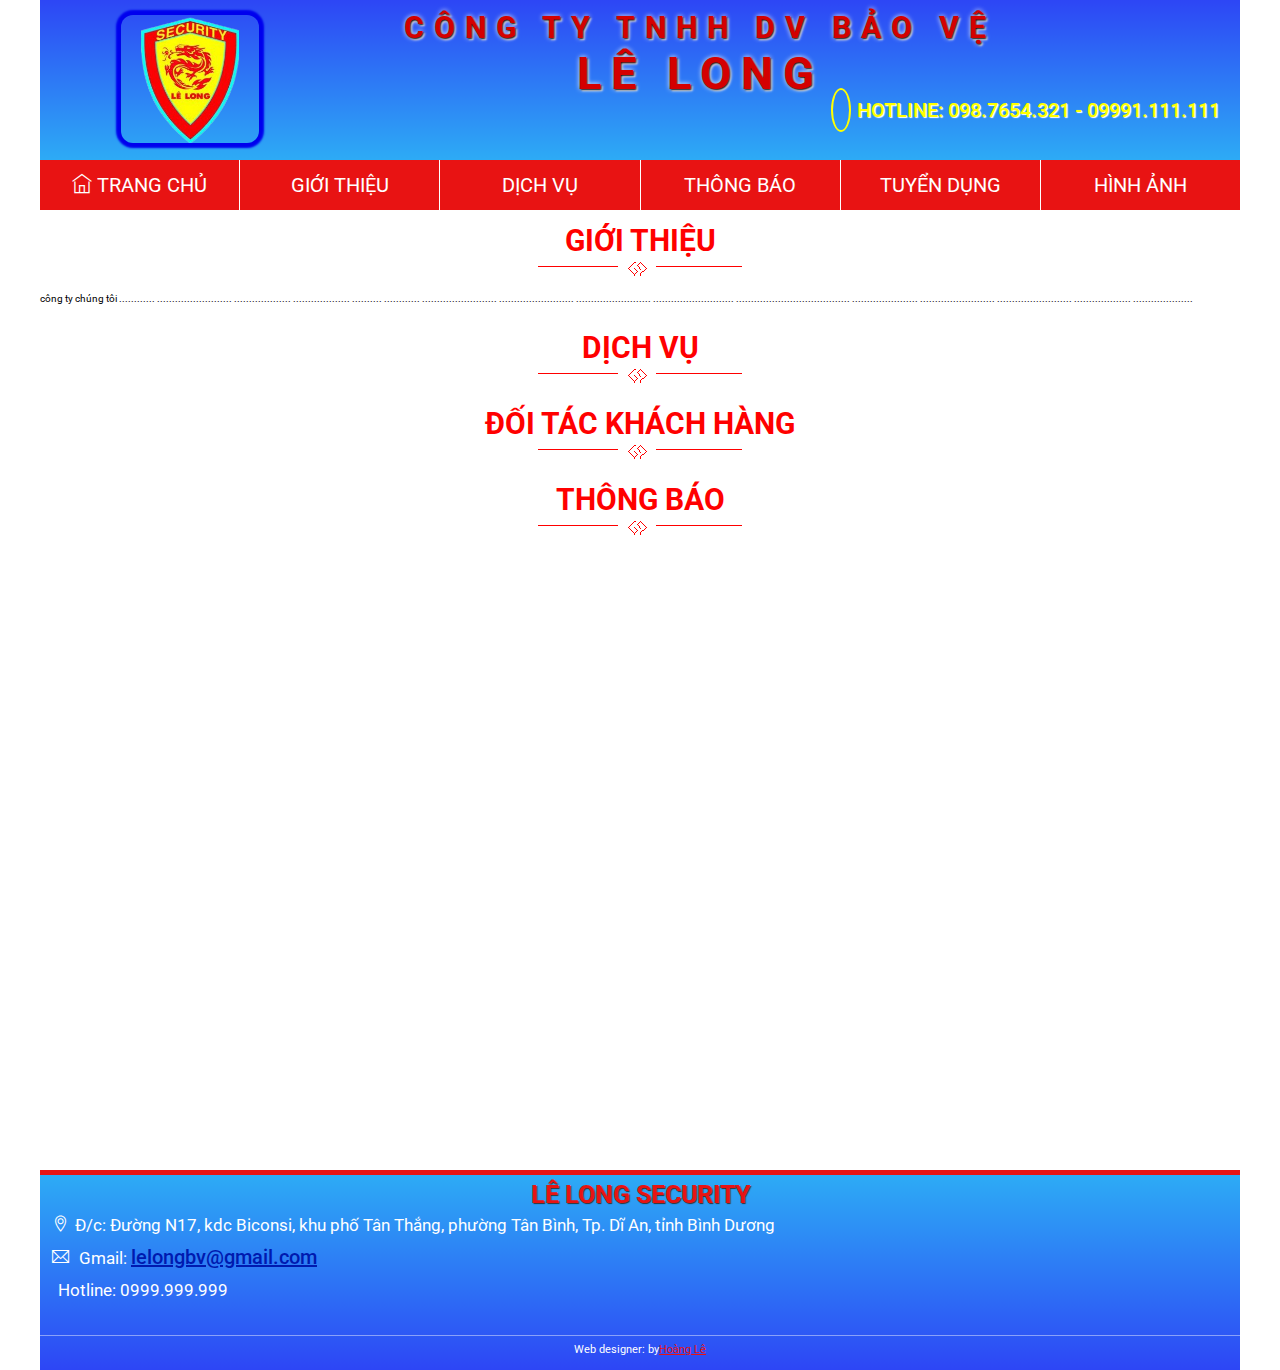
<file: index.html>
<!DOCTYPE html>
<html lang="en">

<head>
    <meta charset="UTF-8">
    <meta http-equiv="X-UA-Compatible" content="IE=edge">
    <meta name="viewport" content="width=device-width, initial-scale=1.0">
    <link rel="icon" href="./assets/img/logotron.jpg">
    <title>Le Long Security</title>
    <link rel="preconnect" href="https://fonts.googleapis.com">
    <link href="https://fonts.googleapis.com/css2?family=Roboto:ital,wght@0,100;0,400;0,500;0,700;1,300&display=swap" rel="stylesheet">
    <!-- <link rel="stylesheet" href="./assets/css/normalize.min.css"> -->
    <!-- <link rel="stylesheet" href="https://cdnjs.cloudflare.com/ajax/libs/normalize/8.0.1/normalize.min.css" integrity="sha512-NhSC1YmyruXifcj/KFRWoC561YpHpc5Jtzgvbuzx5VozKpWvQ+4nXhPdFgmx8xqexRcpAglTj9sIBWINXa8x5w==" crossorigin="anonymous" referrerpolicy="no-referrer" /> -->

    <link rel="stylesheet" href="./assets/font/themify-icons/themify-icons.css">
    <link rel="stylesheet" href="./assets/css/grid.css">
    <link rel="stylesheet" href="./assets/css/base.css">
    <link rel="stylesheet" href="./assets/css/header.css">
    <link rel="stylesheet" href="./assets/css/home_contain.css">
    <link rel="stylesheet" href="./assets/css/footer.css">
    <link rel="stylesheet" href="./assets/css/reponsive.css">
    <link rel="stylesheet" href="https://cdnjs.cloudflare.com/ajax/libs/font-awesome/5.15.3/css/all.min.css" integrity="sha512-iBBXm8fW90+nuLcSKlbmrPcLa0OT92xO1BIsZ+ywDWZCvqsWgccV3gFoRBv0z+8dLJgyAHIhR35VZc2oM/gI1w==" crossorigin="anonymous" referrerpolicy="no-referrer">
</head>

<body>
    <div class="body hl-grid hl-wide">
        <header class="header ">
            <div class="heade__contain hl-row no-gutters">
                <div class="logo hl-col l-3 m-3 c-0">
                    <a class="logo-link" href="/">
                        <img class="logo__img" src="./assets/img/le-long-png.png" alt="logo-lelong">
                    </a>
                </div>
                <div class="name-cty  hl-col l-9 m-9 c-12">
                    <h2 class="text-cty ">Công ty TNHH DV bảo vệ</h2>
                    <h1 class="name-lelong ">Lê Long</h1>
                    <p class="hotline"><i class="hotline-phone fas fa-phone-alt"></i>Hotline: 098.7654.321 - 09991.111.111</p>
                </div>

            </div>
            <nav class="navbar hl-row no-gutters">
                <ul class="nav-list">
                    <li class="nav-item view-list">
                        <button id="btn__menu" class="reset-btn btn-menu">
                            <i class="ti-view-list"></i> Menu
                        </button>
                    </li>
                    <li style="border: none;" class="nav-item item-menu">
                        <a href="index.html"> <i class="ti-home"></i> Trang chủ</a>
                    </li>
                    <li id="butt_gioithieu" onclick="main_gioithieu()" class="nav-item item-menu">
                        Giới thiệu
                    </li>
                    <li id="butt_dichvu" onclick="main_dichvu()" class="nav-item item-menu">
                        Dịch vụ
                    </li>
                    <li id="butt_thongbao" onclick="main_thongbao()" class="nav-item item-menu">
                        Thông báo
                    </li>
                    <li id="butt_tuyendung" onclick="main_tuyendung()" class="nav-item item-menu">
                        Tuyển dụng
                    </li>
                    <li id="butt_hinhanh" onclick="main_hinhanh()" class="nav-item item-menu">
                        Hình ảnh
                    </li>
                </ul>
            </nav>
        </header>
        <main id="main_lelong" style="min-height: 500px;" class="contain">
            <!-- <h1 style="text-align: center; margin-top: 100px;">loading ...</h1>
            <h1 style="text-align: center; margin-top: 100px;">kéo xuống ...</h1> -->
            <h1 class="title-center">Giới thiệu</h1>
            <p>công ty chúng tôi ............ ......................... ................... ................... .......... ............ ......................... ......................... ......................... ........................... ......................................
                ...................... ......................... ......................... ................... ....................</p>
            <h1 class="title-center">Dịch vụ</h1>
            <h1 class="title-center">Đối tác khách hàng</h1>
            <h1 class="title-center">Thông báo</h1>

            <div class="slider"></div>
            <div class="introduct"></div>
            <div class="service-security"></div>
            <div class="partner-w-us"></div>
            <div style="height: 50px;" class="notify"></div>
        </main>
        <footer>
            <div class="map-address">
                <iframe src="https://www.google.com/maps/embed?pb=!1m18!1m12!1m3!1d22160.754030507982!2d106.77453517938861!3d10.92518429496736!2m3!1f0!2f0!3f0!3m2!1i1024!2i768!4f13.1!3m3!1m2!1s0x0%3A0xd72a4ce9b15a271d!2zQ8O0bmcgVHkgQuG6o28gVuG7hyBMw6ogTG9uZw!5e0!3m2!1svi!2s!4v1628009226022!5m2!1svi!2s"
                    width="100%" height="450px" style="border:0;" allowfullscreen="" loading="lazy"></iframe>
            </div>
            <div class="contact hl-row no-gutters">
                <div style="width:100%;">
                    <h1 class=" contact_name ">Lê Long security</h1>
                    <p class="contact_ contact_addr "><i class="ti-location-pin "></i>Đ/c: Đường N17, kdc Biconsi, khu phố Tân Thắng, phường Tân Bình, Tp. Dĩ An, tỉnh Bình Dương</p>
                    <p class="contact_ contact_mail "><i class="ti-email "></i> gmail:
                        <a href="mailto:lelongbv@gmail.com ">lelongbv@gmail.com</a>
                    </p>
                    <p class="contact_ contact_phone "><i class="fas fa-phone-alt"></i>Hotline: 0999.999.999</p>
                    <p class=" contact_hoanglv30 "> Web designer: by<a href="mailto:hoanglv.30@gmail.com">Hoàng Lê</a> </p>


                </div>
            </div>
        </footer>
    </div>




    <div onclick="menuClose()" class="modal-popup modal-popup-menu ">
        <div class="modal-menu ">
            <div class="js-modal-close-menu close-modal ">
                <i class="far fa-times-circle "></i>
            </div>
            <ul class="menu_nav-list ">
                <li class="menu_nav-item-menu ">Menu</li>
                <li class="menu_nav-item ">
                    <a href="index.html"> <i class="ti-home "></i> Trang chủ</a>
                </li>
                <li id="butt_gioithieu_modal" onclick="main_gioithieu()" class="menu_nav-item ">
                    Giới thiệu
                </li>
                <li id="butt_dichvu_modal" onclick="main_dichvu()" class="menu_nav-item ">
                    Dịch vụ
                </li>
                <li id="butt_thongbao_modal" onclick="main_thongbao()" class="menu_nav-item ">
                    Thông báo
                </li>
                <li id="butt_tuyendung_modal" onclick="main_tuyendung()" class="menu_nav-item ">
                    Tuyển dụng
                </li>
                <li id="butt_hinhanh_modal" onclick="main_hinhanh()" class="menu_nav-item ">
                    Hình ảnh
                </li>
            </ul>
        </div>
    </div>
    <script src="./logic/gioithieu.js"></script>
    <script src="./logic/dichvu.js"></script>
    <script src="./logic/thongbao.js"></script>
    <script src="./logic/hinhanh.js"></script>
    <script src="./logic/tuyendung.js"></script>
    <script src="./logic/main.js"></script>
</body>

</html>
<!-- code by HoàngLê hoanglv.30@gmail.com -->
</file>
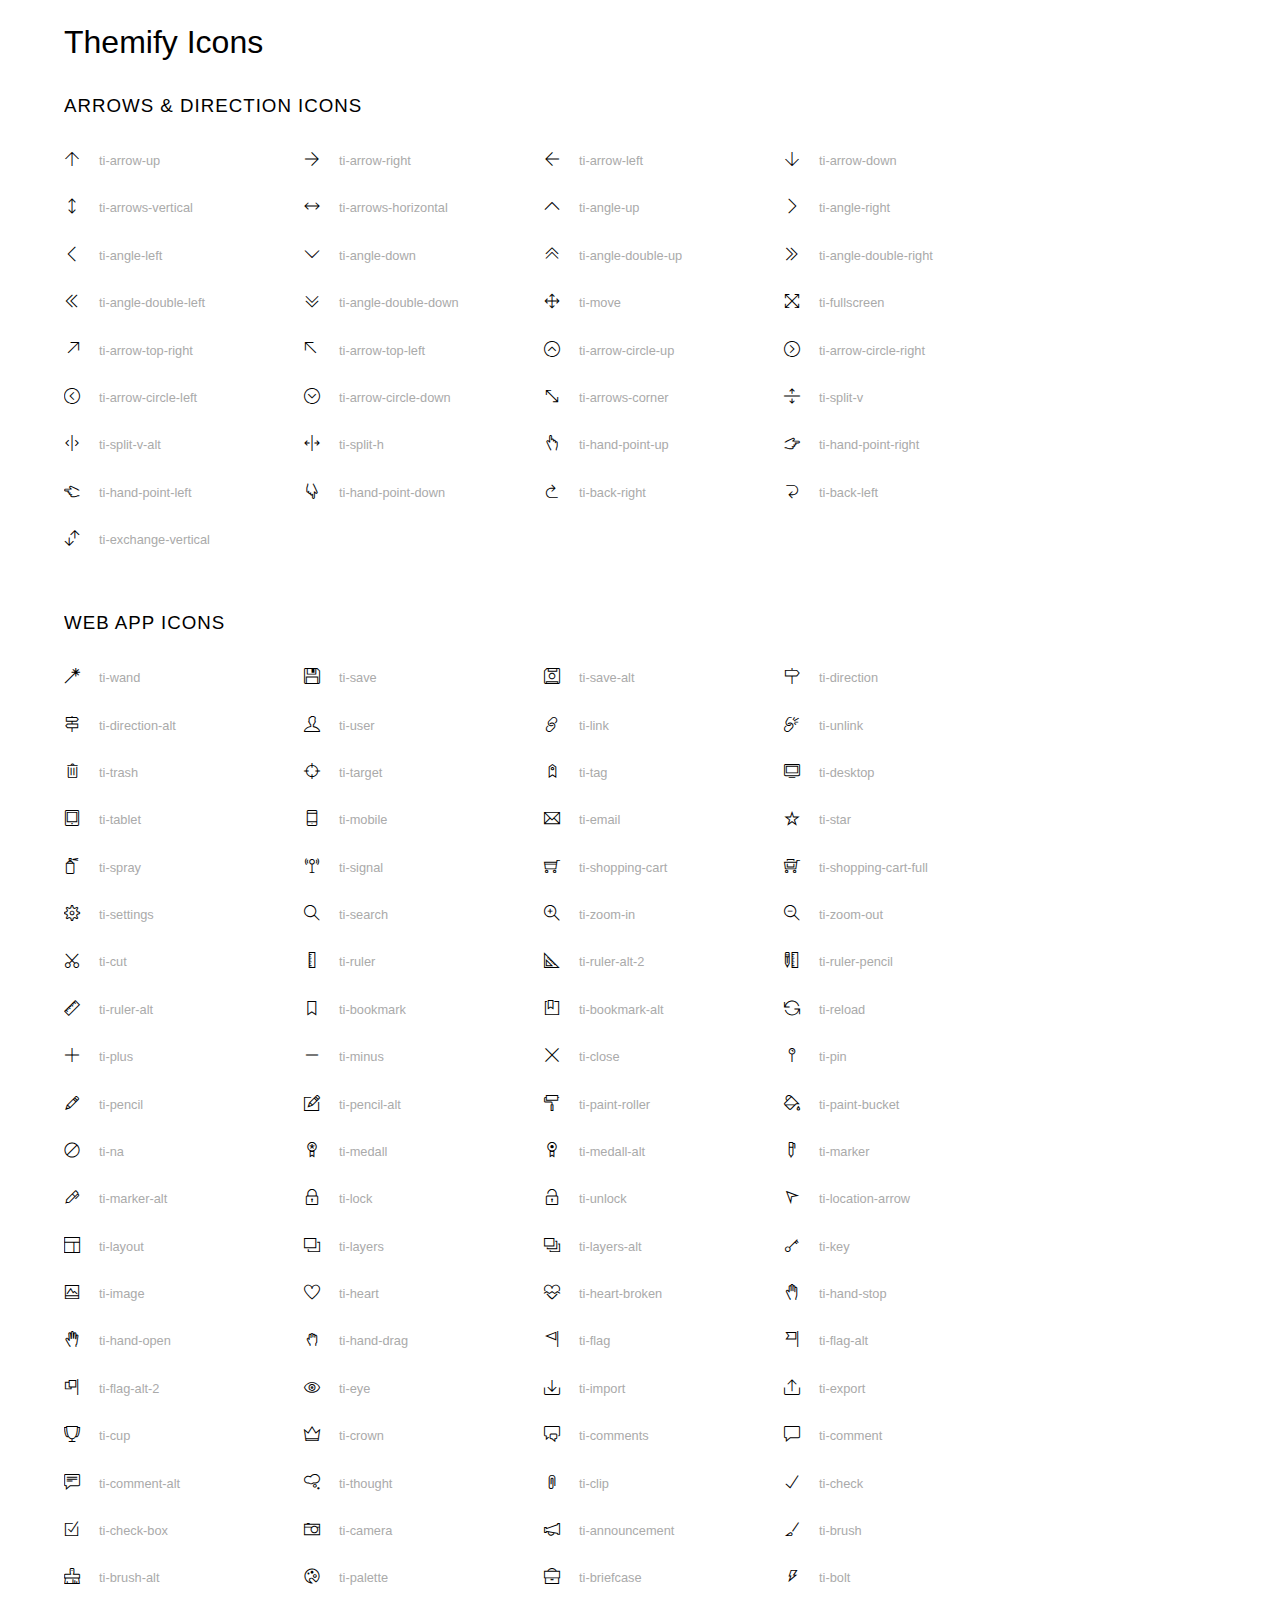
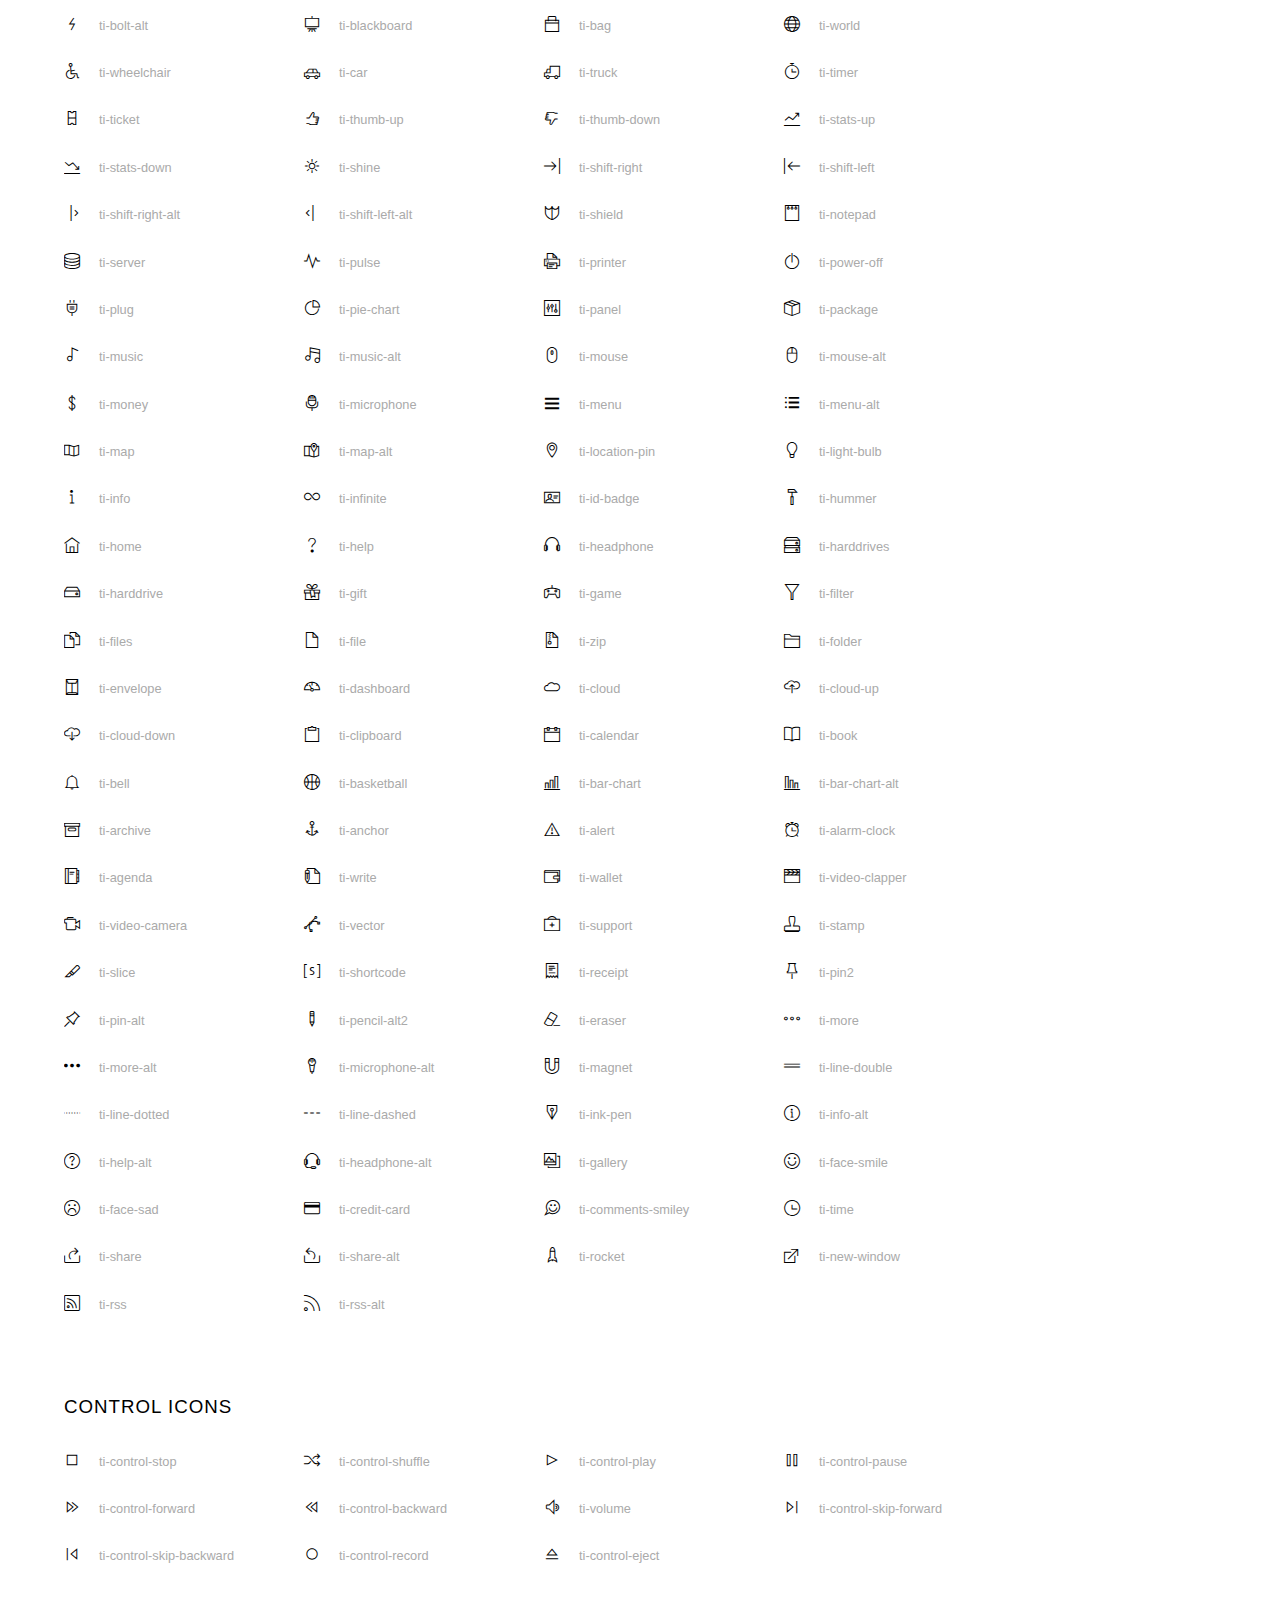
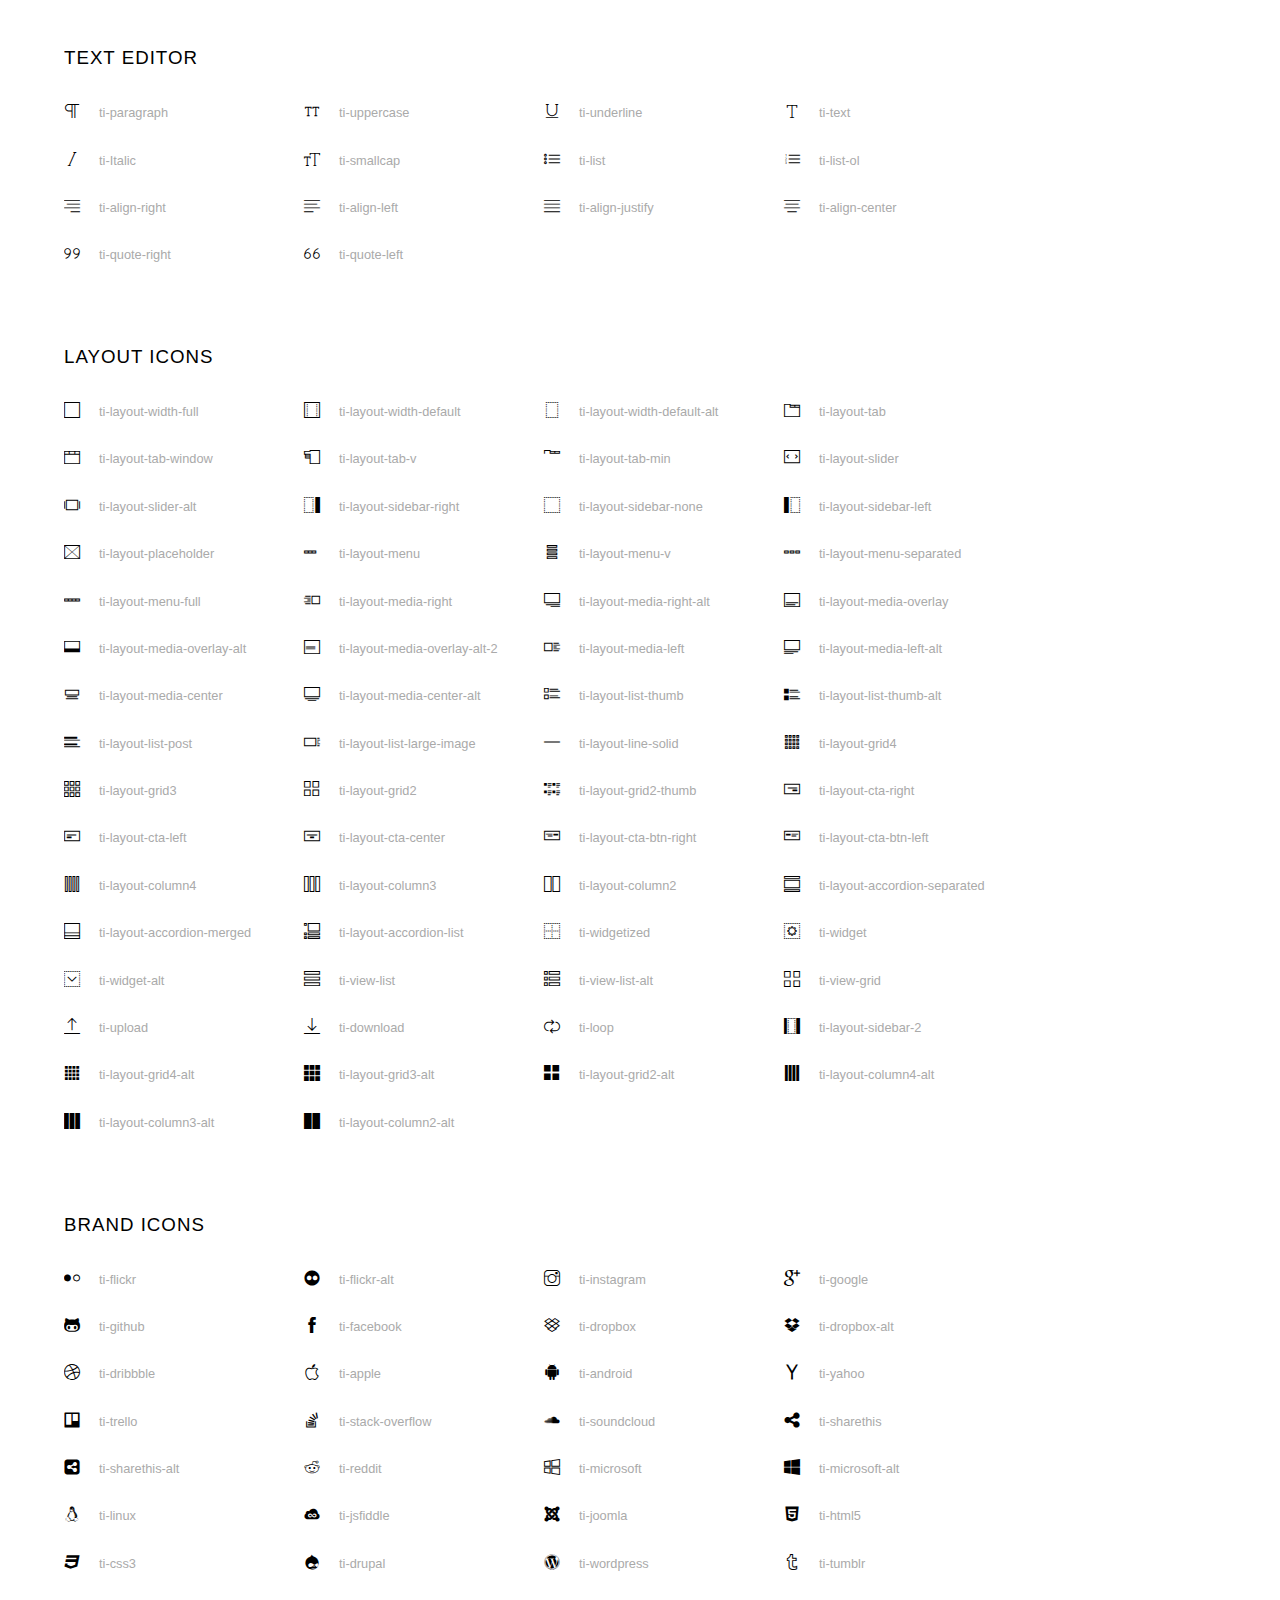
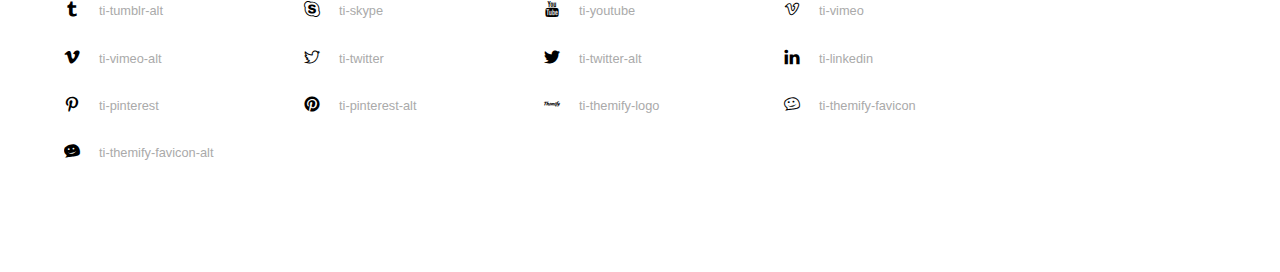
<file: assets/font/themify-icons/index.html>
<!doctype html>
<html>
<head>
	<meta charset="utf-8">
	<title>Themify Icon Font</title>
	<meta name="viewport" content="width=device-width">
	<link rel="stylesheet" href="demo-files/demo.css">
	<link rel="stylesheet" href="themify-icons.css">
	<!--[if lt IE 8]><!-->
	<link rel="stylesheet" href="ie7/ie7.css">
	<!--<![endif]-->
</head>
<body>
	<h1>Themify Icons</h1>

	<div class="icon-section">

		<div class="icon-section">
			<h3>Arrows &amp; Direction Icons </h3>

			<div class="icon-container">
				<span class="ti-arrow-up"></span><span class="icon-name"> ti-arrow-up</span>
			</div>
			<div class="icon-container">
				<span class="ti-arrow-right"></span><span class="icon-name"> ti-arrow-right</span>
			</div>
			<div class="icon-container">
				<span class="ti-arrow-left"></span><span class="icon-name"> ti-arrow-left</span>
			</div>
			<div class="icon-container">
				<span class="ti-arrow-down"></span><span class="icon-name"> ti-arrow-down</span>
			</div>
			<div class="icon-container">
				<span class="ti-arrows-vertical"></span><span class="icon-name"> ti-arrows-vertical</span>
			</div>
			<div class="icon-container">
				<span class="ti-arrows-horizontal"></span><span class="icon-name"> ti-arrows-horizontal</span>
			</div>
			<div class="icon-container">
				<span class="ti-angle-up"></span><span class="icon-name"> ti-angle-up</span>
			</div>
			<div class="icon-container">
				<span class="ti-angle-right"></span><span class="icon-name"> ti-angle-right</span>
			</div>
			<div class="icon-container">
				<span class="ti-angle-left"></span><span class="icon-name"> ti-angle-left</span>
			</div>
			<div class="icon-container">
				<span class="ti-angle-down"></span><span class="icon-name"> ti-angle-down</span>
			</div>	
			<div class="icon-container">
				<span class="ti-angle-double-up"></span><span class="icon-name"> ti-angle-double-up</span>
			</div>
			<div class="icon-container">
				<span class="ti-angle-double-right"></span><span class="icon-name"> ti-angle-double-right</span>
			</div>
			<div class="icon-container">
				<span class="ti-angle-double-left"></span><span class="icon-name"> ti-angle-double-left</span>
			</div>
			<div class="icon-container">
				<span class="ti-angle-double-down"></span><span class="icon-name"> ti-angle-double-down</span>
			</div>					
			<div class="icon-container">
				<span class="ti-move"></span><span class="icon-name"> ti-move</span>
			</div>
			<div class="icon-container">
				<span class="ti-fullscreen"></span><span class="icon-name"> ti-fullscreen</span>
			</div>
			<div class="icon-container">
				<span class="ti-arrow-top-right"></span><span class="icon-name"> ti-arrow-top-right</span>
			</div>
			<div class="icon-container">
				<span class="ti-arrow-top-left"></span><span class="icon-name"> ti-arrow-top-left</span>
			</div>
			<div class="icon-container">
				<span class="ti-arrow-circle-up"></span><span class="icon-name"> ti-arrow-circle-up</span>
			</div>
			<div class="icon-container">
				<span class="ti-arrow-circle-right"></span><span class="icon-name"> ti-arrow-circle-right</span>
			</div>
			<div class="icon-container">
				<span class="ti-arrow-circle-left"></span><span class="icon-name"> ti-arrow-circle-left</span>
			</div>
			<div class="icon-container">
				<span class="ti-arrow-circle-down"></span><span class="icon-name"> ti-arrow-circle-down</span>
			</div>
			<div class="icon-container">
				<span class="ti-arrows-corner"></span><span class="icon-name"> ti-arrows-corner</span>
			</div>
			<div class="icon-container">
				<span class="ti-split-v"></span><span class="icon-name"> ti-split-v</span>
			</div>

			<div class="icon-container">
				<span class="ti-split-v-alt"></span><span class="icon-name"> ti-split-v-alt</span>
			</div>
			<div class="icon-container">
				<span class="ti-split-h"></span><span class="icon-name"> ti-split-h</span>
			</div>
			<div class="icon-container">
				<span class="ti-hand-point-up"></span><span class="icon-name"> ti-hand-point-up</span>
			</div>
			<div class="icon-container">
				<span class="ti-hand-point-right"></span><span class="icon-name"> ti-hand-point-right</span>
			</div>
			<div class="icon-container">
				<span class="ti-hand-point-left"></span><span class="icon-name"> ti-hand-point-left</span>
			</div>
			<div class="icon-container">
				<span class="ti-hand-point-down"></span><span class="icon-name"> ti-hand-point-down</span>
			</div>
			<div class="icon-container">
				<span class="ti-back-right"></span><span class="icon-name"> ti-back-right</span>
			</div>
			<div class="icon-container">
				<span class="ti-back-left"></span><span class="icon-name"> ti-back-left</span>
			</div>
			<div class="icon-container">
				<span class="ti-exchange-vertical"></span><span class="icon-name"> ti-exchange-vertical</span>
			</div>

		</div> <!-- Arrows Icons -->



		<h3>Web App Icons</h3>
		
		<div class="icon-section">

			<div class="icon-container">
				<span class="ti-wand"></span><span class="icon-name"> ti-wand</span>
			</div>
			<div class="icon-container">
				<span class="ti-save"></span><span class="icon-name"> ti-save</span>
			</div>
			<div class="icon-container">
				<span class="ti-save-alt"></span><span class="icon-name"> ti-save-alt</span>
			</div>

			<div class="icon-container">
				<span class="ti-direction"></span><span class="icon-name"> ti-direction</span>
			</div>
			<div class="icon-container">
				<span class="ti-direction-alt"></span><span class="icon-name"> ti-direction-alt</span>
			</div>
			<div class="icon-container">
				<span class="ti-user"></span><span class="icon-name"> ti-user</span>
			</div>
			<div class="icon-container">
				<span class="ti-link"></span><span class="icon-name"> ti-link</span>
			</div>
			<div class="icon-container">
				<span class="ti-unlink"></span><span class="icon-name"> ti-unlink</span>
			</div>
			<div class="icon-container">
				<span class="ti-trash"></span><span class="icon-name"> ti-trash</span>
			</div>
			<div class="icon-container">
				<span class="ti-target"></span><span class="icon-name"> ti-target</span>
			</div>
			<div class="icon-container">
				<span class="ti-tag"></span><span class="icon-name"> ti-tag</span>
			</div>
			<div class="icon-container">
				<span class="ti-desktop"></span><span class="icon-name"> ti-desktop</span>
			</div>
			<div class="icon-container">
				<span class="ti-tablet"></span><span class="icon-name"> ti-tablet</span>
			</div>
			<div class="icon-container">
				<span class="ti-mobile"></span><span class="icon-name"> ti-mobile</span>
			</div>
			<div class="icon-container">
				<span class="ti-email"></span><span class="icon-name"> ti-email</span>
			</div>	
			<div class="icon-container">
				<span class="ti-star"></span><span class="icon-name"> ti-star</span>
			</div>
			<div class="icon-container">
				<span class="ti-spray"></span><span class="icon-name"> ti-spray</span>
			</div>
			<div class="icon-container">
				<span class="ti-signal"></span><span class="icon-name"> ti-signal</span>
			</div>
			<div class="icon-container">
				<span class="ti-shopping-cart"></span><span class="icon-name"> ti-shopping-cart</span>
			</div>
			<div class="icon-container">
				<span class="ti-shopping-cart-full"></span><span class="icon-name"> ti-shopping-cart-full</span>
			</div>
			<div class="icon-container">
				<span class="ti-settings"></span><span class="icon-name"> ti-settings</span>
			</div>
			<div class="icon-container">
				<span class="ti-search"></span><span class="icon-name"> ti-search</span>
			</div>
			<div class="icon-container">
				<span class="ti-zoom-in"></span><span class="icon-name"> ti-zoom-in</span>
			</div>
			<div class="icon-container">
				<span class="ti-zoom-out"></span><span class="icon-name"> ti-zoom-out</span>
			</div>
			<div class="icon-container">
				<span class="ti-cut"></span><span class="icon-name"> ti-cut</span>
			</div>
			<div class="icon-container">
				<span class="ti-ruler"></span><span class="icon-name"> ti-ruler</span>
			</div>
			<div class="icon-container">
				<span class="ti-ruler-alt-2"></span><span class="icon-name"> ti-ruler-alt-2</span>
			</div>			
			<div class="icon-container">
				<span class="ti-ruler-pencil"></span><span class="icon-name"> ti-ruler-pencil</span>
			</div>
			<div class="icon-container">
				<span class="ti-ruler-alt"></span><span class="icon-name"> ti-ruler-alt</span>
			</div>
			<div class="icon-container">
				<span class="ti-bookmark"></span><span class="icon-name"> ti-bookmark</span>
			</div>
			<div class="icon-container">
				<span class="ti-bookmark-alt"></span><span class="icon-name"> ti-bookmark-alt</span>
			</div>
			<div class="icon-container">
				<span class="ti-reload"></span><span class="icon-name"> ti-reload</span>
			</div>
			<div class="icon-container">
				<span class="ti-plus"></span><span class="icon-name"> ti-plus</span>
			</div>
			<div class="icon-container">
				<span class="ti-minus"></span><span class="icon-name"> ti-minus</span>
			</div>
			<div class="icon-container">
				<span class="ti-close"></span><span class="icon-name"> ti-close</span>
			</div>			
			<div class="icon-container">
				<span class="ti-pin"></span><span class="icon-name"> ti-pin</span>
			</div>
			<div class="icon-container">
				<span class="ti-pencil"></span><span class="icon-name"> ti-pencil</span>
			</div>
					
		  	<div class="icon-container">
				<span class="ti-pencil-alt"></span><span class="icon-name"> ti-pencil-alt</span>
			</div>
			<div class="icon-container">
				<span class="ti-paint-roller"></span><span class="icon-name"> ti-paint-roller</span>
			</div>
			<div class="icon-container">
				<span class="ti-paint-bucket"></span><span class="icon-name"> ti-paint-bucket</span>
			</div>
			<div class="icon-container">
				<span class="ti-na"></span><span class="icon-name"> ti-na</span>
			</div>
			<div class="icon-container">
				<span class="ti-medall"></span><span class="icon-name"> ti-medall</span>
			</div>
			<div class="icon-container">
				<span class="ti-medall-alt"></span><span class="icon-name"> ti-medall-alt</span>
			</div>
			<div class="icon-container">
				<span class="ti-marker"></span><span class="icon-name"> ti-marker</span>
			</div>
			<div class="icon-container">
				<span class="ti-marker-alt"></span><span class="icon-name"> ti-marker-alt</span>
			</div>

			<div class="icon-container">
				<span class="ti-lock"></span><span class="icon-name"> ti-lock</span>
			</div>
			<div class="icon-container">
				<span class="ti-unlock"></span><span class="icon-name"> ti-unlock</span>
			</div>
			<div class="icon-container">
				<span class="ti-location-arrow"></span><span class="icon-name"> ti-location-arrow</span>
			</div>
			<div class="icon-container">
				<span class="ti-layout"></span><span class="icon-name"> ti-layout</span>
			</div>
			<div class="icon-container">
				<span class="ti-layers"></span><span class="icon-name"> ti-layers</span>
			</div>
			<div class="icon-container">
				<span class="ti-layers-alt"></span><span class="icon-name"> ti-layers-alt</span>
			</div>
			<div class="icon-container">
				<span class="ti-key"></span><span class="icon-name"> ti-key</span>
			</div>
			<div class="icon-container">
				<span class="ti-image"></span><span class="icon-name"> ti-image</span>
			</div>
			<div class="icon-container">
				<span class="ti-heart"></span><span class="icon-name"> ti-heart</span>
			</div>
			<div class="icon-container">
				<span class="ti-heart-broken"></span><span class="icon-name"> ti-heart-broken</span>
			</div>
			<div class="icon-container">
				<span class="ti-hand-stop"></span><span class="icon-name"> ti-hand-stop</span>
			</div>
			<div class="icon-container">
				<span class="ti-hand-open"></span><span class="icon-name"> ti-hand-open</span>
			</div>
			<div class="icon-container">
				<span class="ti-hand-drag"></span><span class="icon-name"> ti-hand-drag</span>
			</div>
			<div class="icon-container">
				<span class="ti-flag"></span><span class="icon-name"> ti-flag</span>
			</div>
			<div class="icon-container">
				<span class="ti-flag-alt"></span><span class="icon-name"> ti-flag-alt</span>
			</div>
			<div class="icon-container">
				<span class="ti-flag-alt-2"></span><span class="icon-name"> ti-flag-alt-2</span>
			</div>
			<div class="icon-container">
				<span class="ti-eye"></span><span class="icon-name"> ti-eye</span>
			</div>
			<div class="icon-container">
				<span class="ti-import"></span><span class="icon-name"> ti-import</span>
			</div>			
			<div class="icon-container">
				<span class="ti-export"></span><span class="icon-name"> ti-export</span>
			</div>
			<div class="icon-container">
				<span class="ti-cup"></span><span class="icon-name"> ti-cup</span>
			</div>
			<div class="icon-container">
				<span class="ti-crown"></span><span class="icon-name"> ti-crown</span>
			</div>
			<div class="icon-container">
				<span class="ti-comments"></span><span class="icon-name"> ti-comments</span>
			</div>
			<div class="icon-container">
				<span class="ti-comment"></span><span class="icon-name"> ti-comment</span>
			</div>
			<div class="icon-container">
				<span class="ti-comment-alt"></span><span class="icon-name"> ti-comment-alt</span>
			</div>
			<div class="icon-container">
				<span class="ti-thought"></span><span class="icon-name"> ti-thought</span>
			</div>			
			<div class="icon-container">
				<span class="ti-clip"></span><span class="icon-name"> ti-clip</span>
			</div>

			<div class="icon-container">
				<span class="ti-check"></span><span class="icon-name"> ti-check</span>
			</div>
			<div class="icon-container">
				<span class="ti-check-box"></span><span class="icon-name"> ti-check-box</span>
			</div>
			<div class="icon-container">
				<span class="ti-camera"></span><span class="icon-name"> ti-camera</span>
			</div>
			<div class="icon-container">
				<span class="ti-announcement"></span><span class="icon-name"> ti-announcement</span>
			</div>
			<div class="icon-container">
				<span class="ti-brush"></span><span class="icon-name"> ti-brush</span>
			</div>
			<div class="icon-container">
				<span class="ti-brush-alt"></span><span class="icon-name"> ti-brush-alt</span>
			</div>
			<div class="icon-container">
				<span class="ti-palette"></span><span class="icon-name"> ti-palette</span>
			</div>			
			<div class="icon-container">
				<span class="ti-briefcase"></span><span class="icon-name"> ti-briefcase</span>
			</div>
			<div class="icon-container">
				<span class="ti-bolt"></span><span class="icon-name"> ti-bolt</span>
			</div>
			<div class="icon-container">
				<span class="ti-bolt-alt"></span><span class="icon-name"> ti-bolt-alt</span>
			</div>
			<div class="icon-container">
				<span class="ti-blackboard"></span><span class="icon-name"> ti-blackboard</span>
			</div>
			<div class="icon-container">
				<span class="ti-bag"></span><span class="icon-name"> ti-bag</span>
			</div>
			<div class="icon-container">
				<span class="ti-world"></span><span class="icon-name"> ti-world</span>
			</div>
			<div class="icon-container">
				<span class="ti-wheelchair"></span><span class="icon-name"> ti-wheelchair</span>
			</div>
			<div class="icon-container">
				<span class="ti-car"></span><span class="icon-name"> ti-car</span>
			</div>
			<div class="icon-container">
				<span class="ti-truck"></span><span class="icon-name"> ti-truck</span>
			</div>
			<div class="icon-container">
				<span class="ti-timer"></span><span class="icon-name"> ti-timer</span>
			</div>
			<div class="icon-container">
				<span class="ti-ticket"></span><span class="icon-name"> ti-ticket</span>
			</div>
			<div class="icon-container">
				<span class="ti-thumb-up"></span><span class="icon-name"> ti-thumb-up</span>
			</div>
			<div class="icon-container">
				<span class="ti-thumb-down"></span><span class="icon-name"> ti-thumb-down</span>
			</div>

			<div class="icon-container">
				<span class="ti-stats-up"></span><span class="icon-name"> ti-stats-up</span>
			</div>
			<div class="icon-container">
				<span class="ti-stats-down"></span><span class="icon-name"> ti-stats-down</span>
			</div>
			<div class="icon-container">
				<span class="ti-shine"></span><span class="icon-name"> ti-shine</span>
			</div>
			<div class="icon-container">
				<span class="ti-shift-right"></span><span class="icon-name"> ti-shift-right</span>
			</div>
			<div class="icon-container">
				<span class="ti-shift-left"></span><span class="icon-name"> ti-shift-left</span>
			</div>

			<div class="icon-container">
				<span class="ti-shift-right-alt"></span><span class="icon-name"> ti-shift-right-alt</span>
			</div>
			<div class="icon-container">
				<span class="ti-shift-left-alt"></span><span class="icon-name"> ti-shift-left-alt</span>
			</div>
			<div class="icon-container">
				<span class="ti-shield"></span><span class="icon-name"> ti-shield</span>
			</div>
			<div class="icon-container">
				<span class="ti-notepad"></span><span class="icon-name"> ti-notepad</span>
			</div>
			<div class="icon-container">
				<span class="ti-server"></span><span class="icon-name"> ti-server</span>
			</div>

			<div class="icon-container">
				<span class="ti-pulse"></span><span class="icon-name"> ti-pulse</span>
			</div>
			<div class="icon-container">
				<span class="ti-printer"></span><span class="icon-name"> ti-printer</span>
			</div>
			<div class="icon-container">
				<span class="ti-power-off"></span><span class="icon-name"> ti-power-off</span>
			</div>
			<div class="icon-container">
				<span class="ti-plug"></span><span class="icon-name"> ti-plug</span>
			</div>
			<div class="icon-container">
				<span class="ti-pie-chart"></span><span class="icon-name"> ti-pie-chart</span>
			</div>

			<div class="icon-container">
				<span class="ti-panel"></span><span class="icon-name"> ti-panel</span>
			</div>
			<div class="icon-container">
				<span class="ti-package"></span><span class="icon-name"> ti-package</span>
			</div>
			<div class="icon-container">
				<span class="ti-music"></span><span class="icon-name"> ti-music</span>
			</div>
			<div class="icon-container">
				<span class="ti-music-alt"></span><span class="icon-name"> ti-music-alt</span>
			</div>
			<div class="icon-container">
				<span class="ti-mouse"></span><span class="icon-name"> ti-mouse</span>
			</div>
			<div class="icon-container">
				<span class="ti-mouse-alt"></span><span class="icon-name"> ti-mouse-alt</span>
			</div>
			<div class="icon-container">
				<span class="ti-money"></span><span class="icon-name"> ti-money</span>
			</div>
			<div class="icon-container">
				<span class="ti-microphone"></span><span class="icon-name"> ti-microphone</span>
			</div>
			<div class="icon-container">
				<span class="ti-menu"></span><span class="icon-name"> ti-menu</span>
			</div>
			<div class="icon-container">
				<span class="ti-menu-alt"></span><span class="icon-name"> ti-menu-alt</span>
			</div>
			<div class="icon-container">
				<span class="ti-map"></span><span class="icon-name"> ti-map</span>
			</div>
			<div class="icon-container">
				<span class="ti-map-alt"></span><span class="icon-name"> ti-map-alt</span>
			</div>

			<div class="icon-container">
				<span class="ti-location-pin"></span><span class="icon-name"> ti-location-pin</span>
			</div>

			<div class="icon-container">
				<span class="ti-light-bulb"></span><span class="icon-name"> ti-light-bulb</span>
			</div>
			<div class="icon-container">
				<span class="ti-info"></span><span class="icon-name"> ti-info</span>
			</div>
			<div class="icon-container">
				<span class="ti-infinite"></span><span class="icon-name"> ti-infinite</span>
			</div>
			<div class="icon-container">
				<span class="ti-id-badge"></span><span class="icon-name"> ti-id-badge</span>
			</div>
			<div class="icon-container">
				<span class="ti-hummer"></span><span class="icon-name"> ti-hummer</span>
			</div>
			<div class="icon-container">
				<span class="ti-home"></span><span class="icon-name"> ti-home</span>
			</div>
			<div class="icon-container">
				<span class="ti-help"></span><span class="icon-name"> ti-help</span>
			</div>
			<div class="icon-container">
				<span class="ti-headphone"></span><span class="icon-name"> ti-headphone</span>
			</div>
			<div class="icon-container">
				<span class="ti-harddrives"></span><span class="icon-name"> ti-harddrives</span>
			</div>
			<div class="icon-container">
				<span class="ti-harddrive"></span><span class="icon-name"> ti-harddrive</span>
			</div>
			<div class="icon-container">
				<span class="ti-gift"></span><span class="icon-name"> ti-gift</span>
			</div>
			<div class="icon-container">
				<span class="ti-game"></span><span class="icon-name"> ti-game</span>
			</div>
			<div class="icon-container">
				<span class="ti-filter"></span><span class="icon-name"> ti-filter</span>
			</div>
			<div class="icon-container">
				<span class="ti-files"></span><span class="icon-name"> ti-files</span>
			</div>
			<div class="icon-container">
				<span class="ti-file"></span><span class="icon-name"> ti-file</span>
			</div>
			<div class="icon-container">
				<span class="ti-zip"></span><span class="icon-name"> ti-zip</span>
			</div>
			<div class="icon-container">
				<span class="ti-folder"></span><span class="icon-name"> ti-folder</span>
			</div>			
			<div class="icon-container">
				<span class="ti-envelope"></span><span class="icon-name"> ti-envelope</span>
			</div>


			<div class="icon-container">
				<span class="ti-dashboard"></span><span class="icon-name"> ti-dashboard</span>
			</div>
			<div class="icon-container">
				<span class="ti-cloud"></span><span class="icon-name"> ti-cloud</span>
			</div>
			<div class="icon-container">
				<span class="ti-cloud-up"></span><span class="icon-name"> ti-cloud-up</span>
			</div>
			<div class="icon-container">
				<span class="ti-cloud-down"></span><span class="icon-name"> ti-cloud-down</span>
			</div>
			<div class="icon-container">
				<span class="ti-clipboard"></span><span class="icon-name"> ti-clipboard</span>
			</div>
			<div class="icon-container">
				<span class="ti-calendar"></span><span class="icon-name"> ti-calendar</span>
			</div>
			<div class="icon-container">
				<span class="ti-book"></span><span class="icon-name"> ti-book</span>
			</div>
			<div class="icon-container">
				<span class="ti-bell"></span><span class="icon-name"> ti-bell</span>
			</div>
			<div class="icon-container">
				<span class="ti-basketball"></span><span class="icon-name"> ti-basketball</span>
			</div>
			<div class="icon-container">
				<span class="ti-bar-chart"></span><span class="icon-name"> ti-bar-chart</span>
			</div>
			<div class="icon-container">
				<span class="ti-bar-chart-alt"></span><span class="icon-name"> ti-bar-chart-alt</span>
			</div>


			<div class="icon-container">
				<span class="ti-archive"></span><span class="icon-name"> ti-archive</span>
			</div>
			<div class="icon-container">
				<span class="ti-anchor"></span><span class="icon-name"> ti-anchor</span>
			</div>

			<div class="icon-container">
				<span class="ti-alert"></span><span class="icon-name"> ti-alert</span>
			</div>
			<div class="icon-container">
				<span class="ti-alarm-clock"></span><span class="icon-name"> ti-alarm-clock</span>
			</div>
			<div class="icon-container">
				<span class="ti-agenda"></span><span class="icon-name"> ti-agenda</span>
			</div>
			<div class="icon-container">
				<span class="ti-write"></span><span class="icon-name"> ti-write</span>
			</div>

			<div class="icon-container">
				<span class="ti-wallet"></span><span class="icon-name"> ti-wallet</span>
			</div>
			<div class="icon-container">
				<span class="ti-video-clapper"></span><span class="icon-name"> ti-video-clapper</span>
			</div>
			<div class="icon-container">
				<span class="ti-video-camera"></span><span class="icon-name"> ti-video-camera</span>
			</div>
			<div class="icon-container">
				<span class="ti-vector"></span><span class="icon-name"> ti-vector</span>
			</div>

			<div class="icon-container">
				<span class="ti-support"></span><span class="icon-name"> ti-support</span>
			</div>
			<div class="icon-container">
				<span class="ti-stamp"></span><span class="icon-name"> ti-stamp</span>
			</div>
			<div class="icon-container">
				<span class="ti-slice"></span><span class="icon-name"> ti-slice</span>
			</div>
			<div class="icon-container">
				<span class="ti-shortcode"></span><span class="icon-name"> ti-shortcode</span>
			</div>
			<div class="icon-container">
				<span class="ti-receipt"></span><span class="icon-name"> ti-receipt</span>
			</div>
			<div class="icon-container">
				<span class="ti-pin2"></span><span class="icon-name"> ti-pin2</span>
			</div>
			<div class="icon-container">
				<span class="ti-pin-alt"></span><span class="icon-name"> ti-pin-alt</span>
			</div>
			<div class="icon-container">
				<span class="ti-pencil-alt2"></span><span class="icon-name"> ti-pencil-alt2</span>
			</div>
			<div class="icon-container">
				<span class="ti-eraser"></span><span class="icon-name"> ti-eraser</span>
			</div>			
			<div class="icon-container">
				<span class="ti-more"></span><span class="icon-name"> ti-more</span>
			</div>
			<div class="icon-container">
				<span class="ti-more-alt"></span><span class="icon-name"> ti-more-alt</span>
			</div>
			<div class="icon-container">
				<span class="ti-microphone-alt"></span><span class="icon-name"> ti-microphone-alt</span>
			</div>
			<div class="icon-container">
				<span class="ti-magnet"></span><span class="icon-name"> ti-magnet</span>
			</div>
			<div class="icon-container">
				<span class="ti-line-double"></span><span class="icon-name"> ti-line-double</span>
			</div>
			<div class="icon-container">
				<span class="ti-line-dotted"></span><span class="icon-name"> ti-line-dotted</span>
			</div>
			<div class="icon-container">
				<span class="ti-line-dashed"></span><span class="icon-name"> ti-line-dashed</span>
			</div>

			<div class="icon-container">
				<span class="ti-ink-pen"></span><span class="icon-name"> ti-ink-pen</span>
			</div>
			<div class="icon-container">
				<span class="ti-info-alt"></span><span class="icon-name"> ti-info-alt</span>
			</div>
			<div class="icon-container">
				<span class="ti-help-alt"></span><span class="icon-name"> ti-help-alt</span>
			</div>
			<div class="icon-container">
				<span class="ti-headphone-alt"></span><span class="icon-name"> ti-headphone-alt</span>
			</div>

			<div class="icon-container">
				<span class="ti-gallery"></span><span class="icon-name"> ti-gallery</span>
			</div>
			<div class="icon-container">
				<span class="ti-face-smile"></span><span class="icon-name"> ti-face-smile</span>
			</div>
			<div class="icon-container">
				<span class="ti-face-sad"></span><span class="icon-name"> ti-face-sad</span>
			</div>
			<div class="icon-container">
				<span class="ti-credit-card"></span><span class="icon-name"> ti-credit-card</span>
			</div>
			<div class="icon-container">
				<span class="ti-comments-smiley"></span><span class="icon-name"> ti-comments-smiley</span>
			</div>
			<div class="icon-container">
				<span class="ti-time"></span><span class="icon-name"> ti-time</span>
			</div>
			<div class="icon-container">
				<span class="ti-share"></span><span class="icon-name"> ti-share</span>
			</div>
			<div class="icon-container">
				<span class="ti-share-alt"></span><span class="icon-name"> ti-share-alt</span>
			</div>
			<div class="icon-container">
				<span class="ti-rocket"></span><span class="icon-name"> ti-rocket</span>
			</div>

			<div class="icon-container">
				<span class="ti-new-window"></span><span class="icon-name"> ti-new-window</span>
			</div>

			<div class="icon-container">
				<span class="ti-rss"></span><span class="icon-name"> ti-rss</span>
			</div>

			<div class="icon-container">
				<span class="ti-rss-alt"></span><span class="icon-name"> ti-rss-alt</span>
			</div>
			
		</div><!-- Web App Icons -->


		<div class="icon-section">
			<h3>Control Icons</h3>
			<div class="icon-container">
				<span class="ti-control-stop"></span><span class="icon-name"> ti-control-stop</span>
			</div>
			<div class="icon-container">
				<span class="ti-control-shuffle"></span><span class="icon-name"> ti-control-shuffle</span>
			</div>
			<div class="icon-container">
				<span class="ti-control-play"></span><span class="icon-name"> ti-control-play</span>
			</div>
			<div class="icon-container">
				<span class="ti-control-pause"></span><span class="icon-name"> ti-control-pause</span>
			</div>
			<div class="icon-container">
				<span class="ti-control-forward"></span><span class="icon-name"> ti-control-forward</span>
			</div>
			<div class="icon-container">
				<span class="ti-control-backward"></span><span class="icon-name"> ti-control-backward</span>
			</div>	
			<div class="icon-container">
				<span class="ti-volume"></span><span class="icon-name"> ti-volume</span>
			</div>
			<div class="icon-container">
				<span class="ti-control-skip-forward"></span><span class="icon-name"> ti-control-skip-forward</span>
			</div>
			<div class="icon-container">
				<span class="ti-control-skip-backward"></span><span class="icon-name"> ti-control-skip-backward</span>
			</div>
			<div class="icon-container">
				<span class="ti-control-record"></span><span class="icon-name"> ti-control-record</span>
			</div>
			<div class="icon-container">
				<span class="ti-control-eject"></span><span class="icon-name"> ti-control-eject</span>
			</div>			
		</div> <!-- Control Icons -->


		<div class="icon-section">
			<h3>Text Editor</h3>

			<div class="icon-container">
				<span class="ti-paragraph"></span><span class="icon-name"> ti-paragraph</span>
			</div>
			<div class="icon-container">
				<span class="ti-uppercase"></span><span class="icon-name"> ti-uppercase</span>
			</div>

			<div class="icon-container">
				<span class="ti-underline"></span><span class="icon-name"> ti-underline</span>
			</div>
			<div class="icon-container">
				<span class="ti-text"></span><span class="icon-name"> ti-text</span>
			</div>
			<div class="icon-container">
				<span class="ti-Italic"></span><span class="icon-name"> ti-Italic</span>
			</div>
			<div class="icon-container">
				<span class="ti-smallcap"></span><span class="icon-name"> ti-smallcap</span>
			</div>
			<div class="icon-container">
				<span class="ti-list"></span><span class="icon-name"> ti-list</span>
			</div>
			<div class="icon-container">
				<span class="ti-list-ol"></span><span class="icon-name"> ti-list-ol</span>
			</div>
			<div class="icon-container">
				<span class="ti-align-right"></span><span class="icon-name"> ti-align-right</span>
			</div>
			<div class="icon-container">
				<span class="ti-align-left"></span><span class="icon-name"> ti-align-left</span>
			</div>
			<div class="icon-container">
				<span class="ti-align-justify"></span><span class="icon-name"> ti-align-justify</span>
			</div>
			<div class="icon-container">
				<span class="ti-align-center"></span><span class="icon-name"> ti-align-center</span>
			</div>
			<div class="icon-container">
				<span class="ti-quote-right"></span><span class="icon-name"> ti-quote-right</span>
			</div>
			<div class="icon-container">
				<span class="ti-quote-left"></span><span class="icon-name"> ti-quote-left</span>
			</div>

		</div> <!-- Text Editor -->



		<div class="icon-section">
			<h3>Layout Icons</h3>
			<div class="icon-container">
				<span class="ti-layout-width-full"></span><span class="icon-name"> ti-layout-width-full</span>
			</div>
			<div class="icon-container">
				<span class="ti-layout-width-default"></span><span class="icon-name"> ti-layout-width-default</span>
			</div>
			<div class="icon-container">
				<span class="ti-layout-width-default-alt"></span><span class="icon-name"> ti-layout-width-default-alt</span>
			</div>
			<div class="icon-container">
				<span class="ti-layout-tab"></span><span class="icon-name"> ti-layout-tab</span>
			</div>
			<div class="icon-container">
				<span class="ti-layout-tab-window"></span><span class="icon-name"> ti-layout-tab-window</span>
			</div>
			<div class="icon-container">
				<span class="ti-layout-tab-v"></span><span class="icon-name"> ti-layout-tab-v</span>
			</div>
			<div class="icon-container">
				<span class="ti-layout-tab-min"></span><span class="icon-name"> ti-layout-tab-min</span>
			</div>
			<div class="icon-container">
				<span class="ti-layout-slider"></span><span class="icon-name"> ti-layout-slider</span>
			</div>
			<div class="icon-container">
				<span class="ti-layout-slider-alt"></span><span class="icon-name"> ti-layout-slider-alt</span>
			</div>
			<div class="icon-container">
				<span class="ti-layout-sidebar-right"></span><span class="icon-name"> ti-layout-sidebar-right</span>
			</div>
			<div class="icon-container">
				<span class="ti-layout-sidebar-none"></span><span class="icon-name"> ti-layout-sidebar-none</span>
			</div>
			<div class="icon-container">
				<span class="ti-layout-sidebar-left"></span><span class="icon-name"> ti-layout-sidebar-left</span>
			</div>
			<div class="icon-container">
				<span class="ti-layout-placeholder"></span><span class="icon-name"> ti-layout-placeholder</span>
			</div>
			<div class="icon-container">
				<span class="ti-layout-menu"></span><span class="icon-name"> ti-layout-menu</span>
			</div>
			<div class="icon-container">
				<span class="ti-layout-menu-v"></span><span class="icon-name"> ti-layout-menu-v</span>
			</div>
			<div class="icon-container">
				<span class="ti-layout-menu-separated"></span><span class="icon-name"> ti-layout-menu-separated</span>
			</div>
			<div class="icon-container">
				<span class="ti-layout-menu-full"></span><span class="icon-name"> ti-layout-menu-full</span>
			</div>
			<div class="icon-container">
				<span class="ti-layout-media-right"></span><span class="icon-name"> ti-layout-media-right</span>
			</div>
			<div class="icon-container">
				<span class="ti-layout-media-right-alt"></span><span class="icon-name"> ti-layout-media-right-alt</span>
			</div>
			<div class="icon-container">
				<span class="ti-layout-media-overlay"></span><span class="icon-name"> ti-layout-media-overlay</span>
			</div>
			<div class="icon-container">
				<span class="ti-layout-media-overlay-alt"></span><span class="icon-name"> ti-layout-media-overlay-alt</span>
			</div>
			<div class="icon-container">
				<span class="ti-layout-media-overlay-alt-2"></span><span class="icon-name"> ti-layout-media-overlay-alt-2</span>
			</div>
			<div class="icon-container">
				<span class="ti-layout-media-left"></span><span class="icon-name"> ti-layout-media-left</span>
			</div>
			<div class="icon-container">
				<span class="ti-layout-media-left-alt"></span><span class="icon-name"> ti-layout-media-left-alt</span>
			</div>
			<div class="icon-container">
				<span class="ti-layout-media-center"></span><span class="icon-name"> ti-layout-media-center</span>
			</div>
			<div class="icon-container">
				<span class="ti-layout-media-center-alt"></span><span class="icon-name"> ti-layout-media-center-alt</span>
			</div>
			<div class="icon-container">
				<span class="ti-layout-list-thumb"></span><span class="icon-name"> ti-layout-list-thumb</span>
			</div>
			<div class="icon-container">
				<span class="ti-layout-list-thumb-alt"></span><span class="icon-name"> ti-layout-list-thumb-alt</span>
			</div>
			<div class="icon-container">
				<span class="ti-layout-list-post"></span><span class="icon-name"> ti-layout-list-post</span>
			</div>
			<div class="icon-container">
				<span class="ti-layout-list-large-image"></span><span class="icon-name"> ti-layout-list-large-image</span>
			</div>
			<div class="icon-container">
				<span class="ti-layout-line-solid"></span><span class="icon-name"> ti-layout-line-solid</span>
			</div>
			<div class="icon-container">
				<span class="ti-layout-grid4"></span><span class="icon-name"> ti-layout-grid4</span>
			</div>
			<div class="icon-container">
				<span class="ti-layout-grid3"></span><span class="icon-name"> ti-layout-grid3</span>
			</div>
			<div class="icon-container">
				<span class="ti-layout-grid2"></span><span class="icon-name"> ti-layout-grid2</span>
			</div>
			<div class="icon-container">
				<span class="ti-layout-grid2-thumb"></span><span class="icon-name"> ti-layout-grid2-thumb</span>
			</div>
			<div class="icon-container">
				<span class="ti-layout-cta-right"></span><span class="icon-name"> ti-layout-cta-right</span>
			</div>
			<div class="icon-container">
				<span class="ti-layout-cta-left"></span><span class="icon-name"> ti-layout-cta-left</span>
			</div>
			<div class="icon-container">
				<span class="ti-layout-cta-center"></span><span class="icon-name"> ti-layout-cta-center</span>
			</div>
			<div class="icon-container">
				<span class="ti-layout-cta-btn-right"></span><span class="icon-name"> ti-layout-cta-btn-right</span>
			</div>
			<div class="icon-container">
				<span class="ti-layout-cta-btn-left"></span><span class="icon-name"> ti-layout-cta-btn-left</span>
			</div>
			<div class="icon-container">
				<span class="ti-layout-column4"></span><span class="icon-name"> ti-layout-column4</span>
			</div>
			<div class="icon-container">
				<span class="ti-layout-column3"></span><span class="icon-name"> ti-layout-column3</span>
			</div>
			<div class="icon-container">
				<span class="ti-layout-column2"></span><span class="icon-name"> ti-layout-column2</span>
			</div>
			<div class="icon-container">
				<span class="ti-layout-accordion-separated"></span><span class="icon-name"> ti-layout-accordion-separated</span>
			</div>
			<div class="icon-container">
				<span class="ti-layout-accordion-merged"></span><span class="icon-name"> ti-layout-accordion-merged</span>
			</div>
			<div class="icon-container">
				<span class="ti-layout-accordion-list"></span><span class="icon-name"> ti-layout-accordion-list</span>
			</div>
			<div class="icon-container">
				<span class="ti-widgetized"></span><span class="icon-name"> ti-widgetized</span>
			</div>
			<div class="icon-container">
				<span class="ti-widget"></span><span class="icon-name"> ti-widget</span>
			</div>
			<div class="icon-container">
				<span class="ti-widget-alt"></span><span class="icon-name"> ti-widget-alt</span>
			</div>
			<div class="icon-container">
				<span class="ti-view-list"></span><span class="icon-name"> ti-view-list</span>
			</div>
			<div class="icon-container">
				<span class="ti-view-list-alt"></span><span class="icon-name"> ti-view-list-alt</span>
			</div>
			<div class="icon-container">
				<span class="ti-view-grid"></span><span class="icon-name"> ti-view-grid</span>
			</div>
			<div class="icon-container">
				<span class="ti-upload"></span><span class="icon-name"> ti-upload</span>
			</div>
			<div class="icon-container">
				<span class="ti-download"></span><span class="icon-name"> ti-download</span>
			</div>	
			<div class="icon-container">
				<span class="ti-loop"></span><span class="icon-name"> ti-loop</span>
			</div>
			<div class="icon-container">
				<span class="ti-layout-sidebar-2"></span><span class="icon-name"> ti-layout-sidebar-2</span>
			</div>
			<div class="icon-container">
				<span class="ti-layout-grid4-alt"></span><span class="icon-name"> ti-layout-grid4-alt</span>
			</div>
			<div class="icon-container">
				<span class="ti-layout-grid3-alt"></span><span class="icon-name"> ti-layout-grid3-alt</span>
			</div>
			<div class="icon-container">
				<span class="ti-layout-grid2-alt"></span><span class="icon-name"> ti-layout-grid2-alt</span>
			</div>
			<div class="icon-container">
				<span class="ti-layout-column4-alt"></span><span class="icon-name"> ti-layout-column4-alt</span>
			</div>
			<div class="icon-container">
				<span class="ti-layout-column3-alt"></span><span class="icon-name"> ti-layout-column3-alt</span>
			</div>
			<div class="icon-container">
				<span class="ti-layout-column2-alt"></span><span class="icon-name"> ti-layout-column2-alt</span>
			</div>		


		</div> <!-- Layout Icons -->


		<div class="icon-section">
			<h3>Brand Icons</h3>

			<div class="icon-container">
				<span class="ti-flickr"></span><span class="icon-name"> ti-flickr</span>
			</div>
			<div class="icon-container">
				<span class="ti-flickr-alt"></span><span class="icon-name"> ti-flickr-alt</span>
			</div>			
			<div class="icon-container">
				<span class="ti-instagram"></span><span class="icon-name"> ti-instagram</span>
			</div>
			<div class="icon-container">
				<span class="ti-google"></span><span class="icon-name"> ti-google</span>
			</div>
			<div class="icon-container">
				<span class="ti-github"></span><span class="icon-name"> ti-github</span>
			</div>

			<div class="icon-container">
				<span class="ti-facebook"></span><span class="icon-name"> ti-facebook</span>
			</div>
			<div class="icon-container">
				<span class="ti-dropbox"></span><span class="icon-name"> ti-dropbox</span>
			</div>
			<div class="icon-container">
				<span class="ti-dropbox-alt"></span><span class="icon-name"> ti-dropbox-alt</span>
			</div>
			<div class="icon-container">
				<span class="ti-dribbble"></span><span class="icon-name"> ti-dribbble</span>
			</div>
			<div class="icon-container">
				<span class="ti-apple"></span><span class="icon-name"> ti-apple</span>
			</div>
			<div class="icon-container">
				<span class="ti-android"></span><span class="icon-name"> ti-android</span>
			</div>
			<div class="icon-container">
				<span class="ti-yahoo"></span><span class="icon-name"> ti-yahoo</span>
			</div>
			<div class="icon-container">
				<span class="ti-trello"></span><span class="icon-name"> ti-trello</span>
			</div>
			<div class="icon-container">
				<span class="ti-stack-overflow"></span><span class="icon-name"> ti-stack-overflow</span>
			</div>
			<div class="icon-container">
				<span class="ti-soundcloud"></span><span class="icon-name"> ti-soundcloud</span>
			</div>
			<div class="icon-container">
				<span class="ti-sharethis"></span><span class="icon-name"> ti-sharethis</span>
			</div>
			<div class="icon-container">
				<span class="ti-sharethis-alt"></span><span class="icon-name"> ti-sharethis-alt</span>
			</div>
			<div class="icon-container">
				<span class="ti-reddit"></span><span class="icon-name"> ti-reddit</span>
			</div>

			<div class="icon-container">
				<span class="ti-microsoft"></span><span class="icon-name"> ti-microsoft</span>
			</div>
			<div class="icon-container">
				<span class="ti-microsoft-alt"></span><span class="icon-name"> ti-microsoft-alt</span>
			</div>
			<div class="icon-container">
				<span class="ti-linux"></span><span class="icon-name"> ti-linux</span>
			</div>
			<div class="icon-container">
				<span class="ti-jsfiddle"></span><span class="icon-name"> ti-jsfiddle</span>
			</div>
			<div class="icon-container">
				<span class="ti-joomla"></span><span class="icon-name"> ti-joomla</span>
			</div>
			<div class="icon-container">
				<span class="ti-html5"></span><span class="icon-name"> ti-html5</span>
			</div>
			<div class="icon-container">
				<span class="ti-css3"></span><span class="icon-name"> ti-css3</span>
			</div>	
			<div class="icon-container">
				<span class="ti-drupal"></span><span class="icon-name"> ti-drupal</span>
			</div>
			<div class="icon-container">
				<span class="ti-wordpress"></span><span class="icon-name"> ti-wordpress</span>
			</div>		
			<div class="icon-container">
				<span class="ti-tumblr"></span><span class="icon-name"> ti-tumblr</span>
			</div>
			<div class="icon-container">
				<span class="ti-tumblr-alt"></span><span class="icon-name"> ti-tumblr-alt</span>
			</div>
			<div class="icon-container">
				<span class="ti-skype"></span><span class="icon-name"> ti-skype</span>
			</div>
			<div class="icon-container">
				<span class="ti-youtube"></span><span class="icon-name"> ti-youtube</span>
			</div>
			<div class="icon-container">
				<span class="ti-vimeo"></span><span class="icon-name"> ti-vimeo</span>
			</div>
			<div class="icon-container">
				<span class="ti-vimeo-alt"></span><span class="icon-name"> ti-vimeo-alt</span>
			</div>			
			<div class="icon-container">
				<span class="ti-twitter"></span><span class="icon-name"> ti-twitter</span>
			</div>
			<div class="icon-container">
				<span class="ti-twitter-alt"></span><span class="icon-name"> ti-twitter-alt</span>
			</div>
			<div class="icon-container">
				<span class="ti-linkedin"></span><span class="icon-name"> ti-linkedin</span>
			</div>
			<div class="icon-container">
				<span class="ti-pinterest"></span><span class="icon-name"> ti-pinterest</span>
			</div>

			<div class="icon-container">
				<span class="ti-pinterest-alt"></span><span class="icon-name"> ti-pinterest-alt</span>
			</div>
			<div class="icon-container">
				<span class="ti-themify-logo"></span><span class="icon-name"> ti-themify-logo</span>
			</div>
			<div class="icon-container">
				<span class="ti-themify-favicon"></span><span class="icon-name"> ti-themify-favicon</span>
			</div>
			<div class="icon-container">
				<span class="ti-themify-favicon-alt"></span><span class="icon-name"> ti-themify-favicon-alt</span>
			</div>

		</div> <!-- brand Icons -->

	</div>

</body>
</html>
</file>
<file: assets/font/themify-icons/themify-icons.css>
@font-face {
	font-family: 'themify';
	src:url('fonts/themify.eot?-fvbane');
	src:url('fonts/themify.eot?#iefix-fvbane') format('embedded-opentype'),
		url('fonts/themify.woff?-fvbane') format('woff'),
		url('fonts/themify.ttf?-fvbane') format('truetype'),
		url('fonts/themify.svg?-fvbane#themify') format('svg');
	font-weight: normal;
	font-style: normal;
}

[class^="ti-"], [class*=" ti-"] {
	font-family: 'themify';
	speak: none;
	font-style: normal;
	font-weight: normal;
	font-variant: normal;
	text-transform: none;
	line-height: 1;

	/* Better Font Rendering =========== */
	-webkit-font-smoothing: antialiased;
	-moz-osx-font-smoothing: grayscale;
}

.ti-wand:before {
	content: "\e600";
}
.ti-volume:before {
	content: "\e601";
}
.ti-user:before {
	content: "\e602";
}
.ti-unlock:before {
	content: "\e603";
}
.ti-unlink:before {
	content: "\e604";
}
.ti-trash:before {
	content: "\e605";
}
.ti-thought:before {
	content: "\e606";
}
.ti-target:before {
	content: "\e607";
}
.ti-tag:before {
	content: "\e608";
}
.ti-tablet:before {
	content: "\e609";
}
.ti-star:before {
	content: "\e60a";
}
.ti-spray:before {
	content: "\e60b";
}
.ti-signal:before {
	content: "\e60c";
}
.ti-shopping-cart:before {
	content: "\e60d";
}
.ti-shopping-cart-full:before {
	content: "\e60e";
}
.ti-settings:before {
	content: "\e60f";
}
.ti-search:before {
	content: "\e610";
}
.ti-zoom-in:before {
	content: "\e611";
}
.ti-zoom-out:before {
	content: "\e612";
}
.ti-cut:before {
	content: "\e613";
}
.ti-ruler:before {
	content: "\e614";
}
.ti-ruler-pencil:before {
	content: "\e615";
}
.ti-ruler-alt:before {
	content: "\e616";
}
.ti-bookmark:before {
	content: "\e617";
}
.ti-bookmark-alt:before {
	content: "\e618";
}
.ti-reload:before {
	content: "\e619";
}
.ti-plus:before {
	content: "\e61a";
}
.ti-pin:before {
	content: "\e61b";
}
.ti-pencil:before {
	content: "\e61c";
}
.ti-pencil-alt:before {
	content: "\e61d";
}
.ti-paint-roller:before {
	content: "\e61e";
}
.ti-paint-bucket:before {
	content: "\e61f";
}
.ti-na:before {
	content: "\e620";
}
.ti-mobile:before {
	content: "\e621";
}
.ti-minus:before {
	content: "\e622";
}
.ti-medall:before {
	content: "\e623";
}
.ti-medall-alt:before {
	content: "\e624";
}
.ti-marker:before {
	content: "\e625";
}
.ti-marker-alt:before {
	content: "\e626";
}
.ti-arrow-up:before {
	content: "\e627";
}
.ti-arrow-right:before {
	content: "\e628";
}
.ti-arrow-left:before {
	content: "\e629";
}
.ti-arrow-down:before {
	content: "\e62a";
}
.ti-lock:before {
	content: "\e62b";
}
.ti-location-arrow:before {
	content: "\e62c";
}
.ti-link:before {
	content: "\e62d";
}
.ti-layout:before {
	content: "\e62e";
}
.ti-layers:before {
	content: "\e62f";
}
.ti-layers-alt:before {
	content: "\e630";
}
.ti-key:before {
	content: "\e631";
}
.ti-import:before {
	content: "\e632";
}
.ti-image:before {
	content: "\e633";
}
.ti-heart:before {
	content: "\e634";
}
.ti-heart-broken:before {
	content: "\e635";
}
.ti-hand-stop:before {
	content: "\e636";
}
.ti-hand-open:before {
	content: "\e637";
}
.ti-hand-drag:before {
	content: "\e638";
}
.ti-folder:before {
	content: "\e639";
}
.ti-flag:before {
	content: "\e63a";
}
.ti-flag-alt:before {
	content: "\e63b";
}
.ti-flag-alt-2:before {
	content: "\e63c";
}
.ti-eye:before {
	content: "\e63d";
}
.ti-export:before {
	content: "\e63e";
}
.ti-exchange-vertical:before {
	content: "\e63f";
}
.ti-desktop:before {
	content: "\e640";
}
.ti-cup:before {
	content: "\e641";
}
.ti-crown:before {
	content: "\e642";
}
.ti-comments:before {
	content: "\e643";
}
.ti-comment:before {
	content: "\e644";
}
.ti-comment-alt:before {
	content: "\e645";
}
.ti-close:before {
	content: "\e646";
}
.ti-clip:before {
	content: "\e647";
}
.ti-angle-up:before {
	content: "\e648";
}
.ti-angle-right:before {
	content: "\e649";
}
.ti-angle-left:before {
	content: "\e64a";
}
.ti-angle-down:before {
	content: "\e64b";
}
.ti-check:before {
	content: "\e64c";
}
.ti-check-box:before {
	content: "\e64d";
}
.ti-camera:before {
	content: "\e64e";
}
.ti-announcement:before {
	content: "\e64f";
}
.ti-brush:before {
	content: "\e650";
}
.ti-briefcase:before {
	content: "\e651";
}
.ti-bolt:before {
	content: "\e652";
}
.ti-bolt-alt:before {
	content: "\e653";
}
.ti-blackboard:before {
	content: "\e654";
}
.ti-bag:before {
	content: "\e655";
}
.ti-move:before {
	content: "\e656";
}
.ti-arrows-vertical:before {
	content: "\e657";
}
.ti-arrows-horizontal:before {
	content: "\e658";
}
.ti-fullscreen:before {
	content: "\e659";
}
.ti-arrow-top-right:before {
	content: "\e65a";
}
.ti-arrow-top-left:before {
	content: "\e65b";
}
.ti-arrow-circle-up:before {
	content: "\e65c";
}
.ti-arrow-circle-right:before {
	content: "\e65d";
}
.ti-arrow-circle-left:before {
	content: "\e65e";
}
.ti-arrow-circle-down:before {
	content: "\e65f";
}
.ti-angle-double-up:before {
	content: "\e660";
}
.ti-angle-double-right:before {
	content: "\e661";
}
.ti-angle-double-left:before {
	content: "\e662";
}
.ti-angle-double-down:before {
	content: "\e663";
}
.ti-zip:before {
	content: "\e664";
}
.ti-world:before {
	content: "\e665";
}
.ti-wheelchair:before {
	content: "\e666";
}
.ti-view-list:before {
	content: "\e667";
}
.ti-view-list-alt:before {
	content: "\e668";
}
.ti-view-grid:before {
	content: "\e669";
}
.ti-uppercase:before {
	content: "\e66a";
}
.ti-upload:before {
	content: "\e66b";
}
.ti-underline:before {
	content: "\e66c";
}
.ti-truck:before {
	content: "\e66d";
}
.ti-timer:before {
	content: "\e66e";
}
.ti-ticket:before {
	content: "\e66f";
}
.ti-thumb-up:before {
	content: "\e670";
}
.ti-thumb-down:before {
	content: "\e671";
}
.ti-text:before {
	content: "\e672";
}
.ti-stats-up:before {
	content: "\e673";
}
.ti-stats-down:before {
	content: "\e674";
}
.ti-split-v:before {
	content: "\e675";
}
.ti-split-h:before {
	content: "\e676";
}
.ti-smallcap:before {
	content: "\e677";
}
.ti-shine:before {
	content: "\e678";
}
.ti-shift-right:before {
	content: "\e679";
}
.ti-shift-left:before {
	content: "\e67a";
}
.ti-shield:before {
	content: "\e67b";
}
.ti-notepad:before {
	content: "\e67c";
}
.ti-server:before {
	content: "\e67d";
}
.ti-quote-right:before {
	content: "\e67e";
}
.ti-quote-left:before {
	content: "\e67f";
}
.ti-pulse:before {
	content: "\e680";
}
.ti-printer:before {
	content: "\e681";
}
.ti-power-off:before {
	content: "\e682";
}
.ti-plug:before {
	content: "\e683";
}
.ti-pie-chart:before {
	content: "\e684";
}
.ti-paragraph:before {
	content: "\e685";
}
.ti-panel:before {
	content: "\e686";
}
.ti-package:before {
	content: "\e687";
}
.ti-music:before {
	content: "\e688";
}
.ti-music-alt:before {
	content: "\e689";
}
.ti-mouse:before {
	content: "\e68a";
}
.ti-mouse-alt:before {
	content: "\e68b";
}
.ti-money:before {
	content: "\e68c";
}
.ti-microphone:before {
	content: "\e68d";
}
.ti-menu:before {
	content: "\e68e";
}
.ti-menu-alt:before {
	content: "\e68f";
}
.ti-map:before {
	content: "\e690";
}
.ti-map-alt:before {
	content: "\e691";
}
.ti-loop:before {
	content: "\e692";
}
.ti-location-pin:before {
	content: "\e693";
}
.ti-list:before {
	content: "\e694";
}
.ti-light-bulb:before {
	content: "\e695";
}
.ti-Italic:before {
	content: "\e696";
}
.ti-info:before {
	content: "\e697";
}
.ti-infinite:before {
	content: "\e698";
}
.ti-id-badge:before {
	content: "\e699";
}
.ti-hummer:before {
	content: "\e69a";
}
.ti-home:before {
	content: "\e69b";
}
.ti-help:before {
	content: "\e69c";
}
.ti-headphone:before {
	content: "\e69d";
}
.ti-harddrives:before {
	content: "\e69e";
}
.ti-harddrive:before {
	content: "\e69f";
}
.ti-gift:before {
	content: "\e6a0";
}
.ti-game:before {
	content: "\e6a1";
}
.ti-filter:before {
	content: "\e6a2";
}
.ti-files:before {
	content: "\e6a3";
}
.ti-file:before {
	content: "\e6a4";
}
.ti-eraser:before {
	content: "\e6a5";
}
.ti-envelope:before {
	content: "\e6a6";
}
.ti-download:before {
	content: "\e6a7";
}
.ti-direction:before {
	content: "\e6a8";
}
.ti-direction-alt:before {
	content: "\e6a9";
}
.ti-dashboard:before {
	content: "\e6aa";
}
.ti-control-stop:before {
	content: "\e6ab";
}
.ti-control-shuffle:before {
	content: "\e6ac";
}
.ti-control-play:before {
	content: "\e6ad";
}
.ti-control-pause:before {
	content: "\e6ae";
}
.ti-control-forward:before {
	content: "\e6af";
}
.ti-control-backward:before {
	content: "\e6b0";
}
.ti-cloud:before {
	content: "\e6b1";
}
.ti-cloud-up:before {
	content: "\e6b2";
}
.ti-cloud-down:before {
	content: "\e6b3";
}
.ti-clipboard:before {
	content: "\e6b4";
}
.ti-car:before {
	content: "\e6b5";
}
.ti-calendar:before {
	content: "\e6b6";
}
.ti-book:before {
	content: "\e6b7";
}
.ti-bell:before {
	content: "\e6b8";
}
.ti-basketball:before {
	content: "\e6b9";
}
.ti-bar-chart:before {
	content: "\e6ba";
}
.ti-bar-chart-alt:before {
	content: "\e6bb";
}
.ti-back-right:before {
	content: "\e6bc";
}
.ti-back-left:before {
	content: "\e6bd";
}
.ti-arrows-corner:before {
	content: "\e6be";
}
.ti-archive:before {
	content: "\e6bf";
}
.ti-anchor:before {
	content: "\e6c0";
}
.ti-align-right:before {
	content: "\e6c1";
}
.ti-align-left:before {
	content: "\e6c2";
}
.ti-align-justify:before {
	content: "\e6c3";
}
.ti-align-center:before {
	content: "\e6c4";
}
.ti-alert:before {
	content: "\e6c5";
}
.ti-alarm-clock:before {
	content: "\e6c6";
}
.ti-agenda:before {
	content: "\e6c7";
}
.ti-write:before {
	content: "\e6c8";
}
.ti-window:before {
	content: "\e6c9";
}
.ti-widgetized:before {
	content: "\e6ca";
}
.ti-widget:before {
	content: "\e6cb";
}
.ti-widget-alt:before {
	content: "\e6cc";
}
.ti-wallet:before {
	content: "\e6cd";
}
.ti-video-clapper:before {
	content: "\e6ce";
}
.ti-video-camera:before {
	content: "\e6cf";
}
.ti-vector:before {
	content: "\e6d0";
}
.ti-themify-logo:before {
	content: "\e6d1";
}
.ti-themify-favicon:before {
	content: "\e6d2";
}
.ti-themify-favicon-alt:before {
	content: "\e6d3";
}
.ti-support:before {
	content: "\e6d4";
}
.ti-stamp:before {
	content: "\e6d5";
}
.ti-split-v-alt:before {
	content: "\e6d6";
}
.ti-slice:before {
	content: "\e6d7";
}
.ti-shortcode:before {
	content: "\e6d8";
}
.ti-shift-right-alt:before {
	content: "\e6d9";
}
.ti-shift-left-alt:before {
	content: "\e6da";
}
.ti-ruler-alt-2:before {
	content: "\e6db";
}
.ti-receipt:before {
	content: "\e6dc";
}
.ti-pin2:before {
	content: "\e6dd";
}
.ti-pin-alt:before {
	content: "\e6de";
}
.ti-pencil-alt2:before {
	content: "\e6df";
}
.ti-palette:before {
	content: "\e6e0";
}
.ti-more:before {
	content: "\e6e1";
}
.ti-more-alt:before {
	content: "\e6e2";
}
.ti-microphone-alt:before {
	content: "\e6e3";
}
.ti-magnet:before {
	content: "\e6e4";
}
.ti-line-double:before {
	content: "\e6e5";
}
.ti-line-dotted:before {
	content: "\e6e6";
}
.ti-line-dashed:before {
	content: "\e6e7";
}
.ti-layout-width-full:before {
	content: "\e6e8";
}
.ti-layout-width-default:before {
	content: "\e6e9";
}
.ti-layout-width-default-alt:before {
	content: "\e6ea";
}
.ti-layout-tab:before {
	content: "\e6eb";
}
.ti-layout-tab-window:before {
	content: "\e6ec";
}
.ti-layout-tab-v:before {
	content: "\e6ed";
}
.ti-layout-tab-min:before {
	content: "\e6ee";
}
.ti-layout-slider:before {
	content: "\e6ef";
}
.ti-layout-slider-alt:before {
	content: "\e6f0";
}
.ti-layout-sidebar-right:before {
	content: "\e6f1";
}
.ti-layout-sidebar-none:before {
	content: "\e6f2";
}
.ti-layout-sidebar-left:before {
	content: "\e6f3";
}
.ti-layout-placeholder:before {
	content: "\e6f4";
}
.ti-layout-menu:before {
	content: "\e6f5";
}
.ti-layout-menu-v:before {
	content: "\e6f6";
}
.ti-layout-menu-separated:before {
	content: "\e6f7";
}
.ti-layout-menu-full:before {
	content: "\e6f8";
}
.ti-layout-media-right-alt:before {
	content: "\e6f9";
}
.ti-layout-media-right:before {
	content: "\e6fa";
}
.ti-layout-media-overlay:before {
	content: "\e6fb";
}
.ti-layout-media-overlay-alt:before {
	content: "\e6fc";
}
.ti-layout-media-overlay-alt-2:before {
	content: "\e6fd";
}
.ti-layout-media-left-alt:before {
	content: "\e6fe";
}
.ti-layout-media-left:before {
	content: "\e6ff";
}
.ti-layout-media-center-alt:before {
	content: "\e700";
}
.ti-layout-media-center:before {
	content: "\e701";
}
.ti-layout-list-thumb:before {
	content: "\e702";
}
.ti-layout-list-thumb-alt:before {
	content: "\e703";
}
.ti-layout-list-post:before {
	content: "\e704";
}
.ti-layout-list-large-image:before {
	content: "\e705";
}
.ti-layout-line-solid:before {
	content: "\e706";
}
.ti-layout-grid4:before {
	content: "\e707";
}
.ti-layout-grid3:before {
	content: "\e708";
}
.ti-layout-grid2:before {
	content: "\e709";
}
.ti-layout-grid2-thumb:before {
	content: "\e70a";
}
.ti-layout-cta-right:before {
	content: "\e70b";
}
.ti-layout-cta-left:before {
	content: "\e70c";
}
.ti-layout-cta-center:before {
	content: "\e70d";
}
.ti-layout-cta-btn-right:before {
	content: "\e70e";
}
.ti-layout-cta-btn-left:before {
	content: "\e70f";
}
.ti-layout-column4:before {
	content: "\e710";
}
.ti-layout-column3:before {
	content: "\e711";
}
.ti-layout-column2:before {
	content: "\e712";
}
.ti-layout-accordion-separated:before {
	content: "\e713";
}
.ti-layout-accordion-merged:before {
	content: "\e714";
}
.ti-layout-accordion-list:before {
	content: "\e715";
}
.ti-ink-pen:before {
	content: "\e716";
}
.ti-info-alt:before {
	content: "\e717";
}
.ti-help-alt:before {
	content: "\e718";
}
.ti-headphone-alt:before {
	content: "\e719";
}
.ti-hand-point-up:before {
	content: "\e71a";
}
.ti-hand-point-right:before {
	content: "\e71b";
}
.ti-hand-point-left:before {
	content: "\e71c";
}
.ti-hand-point-down:before {
	content: "\e71d";
}
.ti-gallery:before {
	content: "\e71e";
}
.ti-face-smile:before {
	content: "\e71f";
}
.ti-face-sad:before {
	content: "\e720";
}
.ti-credit-card:before {
	content: "\e721";
}
.ti-control-skip-forward:before {
	content: "\e722";
}
.ti-control-skip-backward:before {
	content: "\e723";
}
.ti-control-record:before {
	content: "\e724";
}
.ti-control-eject:before {
	content: "\e725";
}
.ti-comments-smiley:before {
	content: "\e726";
}
.ti-brush-alt:before {
	content: "\e727";
}
.ti-youtube:before {
	content: "\e728";
}
.ti-vimeo:before {
	content: "\e729";
}
.ti-twitter:before {
	content: "\e72a";
}
.ti-time:before {
	content: "\e72b";
}
.ti-tumblr:before {
	content: "\e72c";
}
.ti-skype:before {
	content: "\e72d";
}
.ti-share:before {
	content: "\e72e";
}
.ti-share-alt:before {
	content: "\e72f";
}
.ti-rocket:before {
	content: "\e730";
}
.ti-pinterest:before {
	content: "\e731";
}
.ti-new-window:before {
	content: "\e732";
}
.ti-microsoft:before {
	content: "\e733";
}
.ti-list-ol:before {
	content: "\e734";
}
.ti-linkedin:before {
	content: "\e735";
}
.ti-layout-sidebar-2:before {
	content: "\e736";
}
.ti-layout-grid4-alt:before {
	content: "\e737";
}
.ti-layout-grid3-alt:before {
	content: "\e738";
}
.ti-layout-grid2-alt:before {
	content: "\e739";
}
.ti-layout-column4-alt:before {
	content: "\e73a";
}
.ti-layout-column3-alt:before {
	content: "\e73b";
}
.ti-layout-column2-alt:before {
	content: "\e73c";
}
.ti-instagram:before {
	content: "\e73d";
}
.ti-google:before {
	content: "\e73e";
}
.ti-github:before {
	content: "\e73f";
}
.ti-flickr:before {
	content: "\e740";
}
.ti-facebook:before {
	content: "\e741";
}
.ti-dropbox:before {
	content: "\e742";
}
.ti-dribbble:before {
	content: "\e743";
}
.ti-apple:before {
	content: "\e744";
}
.ti-android:before {
	content: "\e745";
}
.ti-save:before {
	content: "\e746";
}
.ti-save-alt:before {
	content: "\e747";
}
.ti-yahoo:before {
	content: "\e748";
}
.ti-wordpress:before {
	content: "\e749";
}
.ti-vimeo-alt:before {
	content: "\e74a";
}
.ti-twitter-alt:before {
	content: "\e74b";
}
.ti-tumblr-alt:before {
	content: "\e74c";
}
.ti-trello:before {
	content: "\e74d";
}
.ti-stack-overflow:before {
	content: "\e74e";
}
.ti-soundcloud:before {
	content: "\e74f";
}
.ti-sharethis:before {
	content: "\e750";
}
.ti-sharethis-alt:before {
	content: "\e751";
}
.ti-reddit:before {
	content: "\e752";
}
.ti-pinterest-alt:before {
	content: "\e753";
}
.ti-microsoft-alt:before {
	content: "\e754";
}
.ti-linux:before {
	content: "\e755";
}
.ti-jsfiddle:before {
	content: "\e756";
}
.ti-joomla:before {
	content: "\e757";
}
.ti-html5:before {
	content: "\e758";
}
.ti-flickr-alt:before {
	content: "\e759";
}
.ti-email:before {
	content: "\e75a";
}
.ti-drupal:before {
	content: "\e75b";
}
.ti-dropbox-alt:before {
	content: "\e75c";
}
.ti-css3:before {
	content: "\e75d";
}
.ti-rss:before {
	content: "\e75e";
}
.ti-rss-alt:before {
	content: "\e75f";
}
</file>
<file: assets/css/grid.css>
* {
    box-sizing: border-box;
    padding: 0;
    margin: 0;
}

.hl-grid {
    width: 100%;
    display: block;
    padding: 0;
    margin: 0;
}

.hl-grid.hl-wide {
    max-width: 1200px;
    margin: 0 auto;
}

.hl-row {
    display: flex;
    flex-wrap: wrap;
    margin-left: -4px;
    margin-right: -4px;
}

.hl-row.no-gutters {
    margin-left: 0;
    margin-right: 0;
}

.hl-col {
    padding-left: 4px;
    padding-right: 4px;
}

.hl-row.no-gutters .hl-col {
    padding-left: 0;
    padding-right: 0;
}

.c-0 {
    display: none;
}

.c-1 {
    flex: 0 0 8.33333%;
    max-width: 8.33333%;
}

.c-2 {
    flex: 0 0 16.66667%;
    max-width: 16.66667%;
}

.c-3 {
    flex: 0 0 25%;
    max-width: 25%;
}

.c-4 {
    flex: 0 0 33.33333%;
    max-width: 33.33333%;
}

.c-5 {
    flex: 0 0 41.66667%;
    max-width: 41.66667%;
}

.c-6 {
    flex: 0 0 50%;
    max-width: 50%;
}

.c-7 {
    flex: 0 0 58.33333%;
    max-width: 58.33333%;
}

.c-8 {
    flex: 0 0 66.66667%;
    max-width: 66.66667%;
}

.c-9 {
    flex: 0 0 75%;
    max-width: 75%;
}

.c-10 {
    flex: 0 0 83.33333%;
    max-width: 83.33333%;
}

.c-11 {
    flex: 0 0 91.66667%;
    max-width: 91.66667%;
}

.c-12 {
    flex: 0 0 100%;
    max-width: 100%;
}

.c-o-1 {
    margin-left: 8.33333%;
}

.c-o-2 {
    margin-left: 16.66667%;
}

.c-o-3 {
    margin-left: 25%;
}

.c-o-4 {
    margin-left: 33.33333%;
}

.c-o-5 {
    margin-left: 41.66667%;
}

.c-o-6 {
    margin-left: 50%;
}

.c-o-7 {
    margin-left: 58.33333%;
}

.c-o-8 {
    margin-left: 66.66667%;
}

.c-o-9 {
    margin-left: 75%;
}

.c-o-10 {
    margin-left: 83.33333%;
}

.c-o-11 {
    margin-left: 91.66667%;
}


/* row */

@media (min-width: 740px) {
    .hl-row {
        margin-left: -8px;
        margin-right: -8px;
    }
    .hl-col {
        padding-left: 8px;
        padding-right: 8px;
    }
    .m-0 {
        display: none;
    }
    .m-1,
    .m-2,
    .m-3,
    .m-4,
    .m-5,
    .m-6,
    .m-7,
    .m-8,
    .m-9,
    .m-10,
    .m-11,
    .m-12 {
        display: block;
    }
    .m-1 {
        flex: 0 0 8.33333%;
        max-width: 8.33333%;
    }
    .m-2 {
        flex: 0 0 16.66667%;
        max-width: 16.66667%;
    }
    .m-3 {
        flex: 0 0 25%;
        max-width: 25%;
    }
    .m-4 {
        flex: 0 0 33.33333%;
        max-width: 33.33333%;
    }
    .m-5 {
        flex: 0 0 41.66667%;
        max-width: 41.66667%;
    }
    .m-6 {
        flex: 0 0 50%;
        max-width: 50%;
    }
    .m-7 {
        flex: 0 0 58.33333%;
        max-width: 58.33333%;
    }
    .m-8 {
        flex: 0 0 66.66667%;
        max-width: 66.66667%;
    }
    .m-9 {
        flex: 0 0 75%;
        max-width: 75%;
    }
    .m-10 {
        flex: 0 0 83.33333%;
        max-width: 83.33333%;
    }
    .m-11 {
        flex: 0 0 91.66667%;
        max-width: 91.66667%;
    }
    .m-12 {
        flex: 0 0 100%;
        max-width: 100%;
    }
    .m-o-1 {
        margin-left: 8.33333%;
    }
    .m-o-2 {
        margin-left: 16.66667%;
    }
    .m-o-3 {
        margin-left: 25%;
    }
    .m-o-4 {
        margin-left: 33.33333%;
    }
    .m-o-5 {
        margin-left: 41.66667%;
    }
    .m-o-6 {
        margin-left: 50%;
    }
    .m-o-7 {
        margin-left: 58.33333%;
    }
    .m-o-8 {
        margin-left: 66.66667%;
    }
    .m-o-9 {
        margin-left: 75%;
    }
    .m-o-10 {
        margin-left: 83.33333%;
    }
    .m-o-11 {
        margin-left: 91.66667%;
    }
}

@media (min-width: 1113px) {
    .hl-row {
        margin-left: -12px;
        margin-right: -12px;
    }
    .hl-row.sm-gutter {
        margin-left: -5px;
        margin-right: -5px;
    }
    .hl-col {
        padding-left: 12px;
        padding-right: 12px;
    }
    .hl-row.sm-gutter .hl-col {
        padding-left: 5px;
        padding-right: 5px;
    }
    .l-0 {
        display: none;
    }
    .l-1,
    .l-2,
    .l-2-4,
    .l-3,
    .l-4,
    .l-5,
    .l-6,
    .l-7,
    .l-8,
    .l-9,
    .l-10,
    .l-11,
    .l-12 {
        display: block;
    }
    .l-1 {
        flex: 0 0 8.33333%;
        max-width: 8.33333%;
    }
    .l-2 {
        flex: 0 0 16.66667%;
        max-width: 16.66667%;
    }
    .l-2-4 {
        flex: 0 0 20%;
        max-width: 20%;
    }
    .l-3 {
        flex: 0 0 25%;
        max-width: 25%;
    }
    .l-4 {
        flex: 0 0 33.33333%;
        max-width: 33.33333%;
    }
    .l-5 {
        flex: 0 0 41.66667%;
        max-width: 41.66667%;
    }
    .l-6 {
        flex: 0 0 50%;
        max-width: 50%;
    }
    .l-7 {
        flex: 0 0 58.33333%;
        max-width: 58.33333%;
    }
    .l-8 {
        flex: 0 0 66.66667%;
        max-width: 66.66667%;
    }
    .l-9 {
        flex: 0 0 75%;
        max-width: 75%;
    }
    .l-10 {
        flex: 0 0 83.33333%;
        max-width: 83.33333%;
    }
    .l-11 {
        flex: 0 0 91.66667%;
        max-width: 91.66667%;
    }
    .l-12 {
        flex: 0 0 100%;
        max-width: 100%;
    }
    .l-o-1 {
        margin-left: 8.33333%;
    }
    .l-o-2 {
        margin-left: 16.66667%;
    }
    .l-o-3 {
        margin-left: 25%;
    }
    .l-o-4 {
        margin-left: 33.33333%;
    }
    .l-o-5 {
        margin-left: 41.66667%;
    }
    .l-o-6 {
        margin-left: 50%;
    }
    .l-o-7 {
        margin-left: 58.33333%;
    }
    .l-o-8 {
        margin-left: 66.66667%;
    }
    .l-o-9 {
        margin-left: 75%;
    }
    .l-o-10 {
        margin-left: 83.33333%;
    }
    .l-o-11 {
        margin-left: 91.66667%;
    }
}


/* tablet - pc */

@media (min-width: 740px) and (max-width: 1023px) {
    .hl-wide {
        width: 644px;
    }
}

@media (min-width: 1024px) {
    .hl-row {
        margin-left: -12px;
        margin-right: -12px;
    }
}


/* tablet - pc */

@media (min-width: 1024px) and (max-width: 1239px) {
    .hl-wide {
        width: 984px;
    }
    .hl-wide .hl-row {
        margin-left: -12px;
        margin-right: -12px;
    }
    .hl-wide .hl-row.sm-gutter {
        margin-left: -5px;
        margin-right: -5px;
    }
    .hl-wide .hl-col {
        padding-left: 12px;
        padding-right: 12px;
    }
    .hl-wide .hl-row.sm-gutter .hl-col {
        padding-left: 5px;
        padding-right: 5px;
    }
    .hl-wide .l-0 {
        display: none;
    }
    .hl-wide .l-1,
    .hl-wide .l-2,
    .hl-wide .l-2-4,
    .hl-wide .l-3,
    .hl-wide .l-4,
    .hl-wide .l-5,
    .hl-wide .l-6,
    .hl-wide .l-7,
    .hl-wide .l-8,
    .hl-wide .l-9,
    .hl-wide .l-10,
    .hl-wide .l-11,
    .hl-wide .l-12 {
        display: block;
    }
    .hl-wide .l-1 {
        flex: 0 0 8.33333%;
        max-width: 8.33333%;
    }
    .hl-wide .l-2 {
        flex: 0 0 16.66667%;
        max-width: 16.66667%;
    }
    .hl-wide .l-2-4 {
        flex: 0 0 20%;
        max-width: 20%;
    }
    .hl-wide .l-3 {
        flex: 0 0 25%;
        max-width: 25%;
    }
    .hl-wide .l-4 {
        flex: 0 0 33.33333%;
        max-width: 33.33333%;
    }
    .hl-wide .l-5 {
        flex: 0 0 41.66667%;
        max-width: 41.66667%;
    }
    .hl-wide .l-6 {
        flex: 0 0 50%;
        max-width: 50%;
    }
    .hl-wide .l-7 {
        flex: 0 0 58.33333%;
        max-width: 58.33333%;
    }
    .hl-wide .l-8 {
        flex: 0 0 66.66667%;
        max-width: 66.66667%;
    }
    .hl-wide .l-9 {
        flex: 0 0 75%;
        max-width: 75%;
    }
    .hl-wide .l-10 {
        flex: 0 0 83.33333%;
        max-width: 83.33333%;
    }
    .hl-wide .l-11 {
        flex: 0 0 91.66667%;
        max-width: 91.66667%;
    }
    .hl-wide .l-12 {
        flex: 0 0 100%;
        max-width: 100%;
    }
    .hl-wide .l-o-1 {
        margin-left: 8.33333%;
    }
    .hl-wide .l-o-2 {
        margin-left: 16.66667%;
    }
    .hl-wide .l-o-3 {
        margin-left: 25%;
    }
    .hl-wide .l-o-4 {
        margin-left: 33.33333%;
    }
    .hl-wide .l-o-5 {
        margin-left: 41.66667%;
    }
    .hl-wide .l-o-6 {
        margin-left: 50%;
    }
    .hl-wide .l-o-7 {
        margin-left: 58.33333%;
    }
    .hl-wide .l-o-8 {
        margin-left: 66.66667%;
    }
    .hl-wide .l-o-9 {
        margin-left: 75%;
    }
    .hl-wide .l-o-10 {
        margin-left: 83.33333%;
    }
    .hl-wide .l-o-11 {
        margin-left: 91.66667%;
    }
}
</file>
<file: assets/css/header.css>
/* header */

.header {
    height: 200px;
}

.heade__contain {
    height: 80%;
    /* background: #6bfeff63; */
    background-image: linear-gradient( -180deg, #2d46f5, #2dabf5);
}

.logo {
    height: 100%;
    text-align: center;
}

.logo-link {}

.logo__img {
    height: 80%;
    width: auto;
    margin: 5% 0;
    padding: 0 20px;
    border-radius: 12px;
    box-shadow: 0 0 2px 5px;
}

.name-cty {
    text-transform: uppercase;
}

.text-cty {
    user-select: none;
    width: 100%;
    text-align: center;
    font-size: 3rem;
    margin-top: 20px;
    color: #d40000;
    letter-spacing: 10px;
    white-space: nowrap;
    text-shadow: 1px 1px 2px black, 2px 2px 2px white, 0 0 5px white;
}

.name-lelong {
    user-select: none;
    width: 100%;
    text-align: center;
    font-size: 4.5rem;
    margin-top: 30px;
    color: #d40000;
    letter-spacing: 10px;
    white-space: nowrap;
    text-shadow: 1px 1px 2px black, 2px 2px 2px white, 0 0 5px white;
}

.text-cty,
.name-lelong {
    margin-left: -10%;
}

.hotline {
    color: #FFFF00;
    font-size: 2rem;
    font-weight: 600;
    float: right;
    margin: 20px;
    text-shadow: 1px 1px 1px white;
}

.hotline-phone {
    padding: 8px;
    border-radius: 50%;
    border: 2px solid;
    margin-right: 6px;
}


/* end header */


/* navbar */

.navbar {
    height: 25%;
    background-color: var(--color-base);
}

.nav-list {
    list-style: none;
    display: flex;
    margin: 0;
    justify-content: space-between;
    width: 100%;
}

.nav-item {
    text-align: center;
    display: block;
    font-size: 2rem;
    line-height: 50px;
    font-weight: 400;
    text-transform: uppercase;
    padding: 0px;
    color: var(--white-color);
    cursor: pointer;
    width: 100%;
    border-left: 1px solid white;
}

.menu_nav-item:hover,
.nav-item:hover {
    background-color: var(--white-color);
    color: var(--text-color);
}

.nav-item:hover>button,
.menu_nav-item:hover>a,
.nav-item:hover>a {
    color: var(--text-color);
}

.nav-item>a {
    text-decoration: none;
    color: var(--white-color);
    display: block;
    width: 100%;
    height: 100%;
}

.nav-item.view-list {
    display: none;
    font-size: 1.7rem;
    width: 100%;
    text-align: center;
}

.btn-menu {
    font-size: 1.8rem;
    color: var(--white-color);
    width: 100%;
    line-height: 50px;
}


/* end navbar */


/* modal */

.modal-popup {}

.modal-popup-menu {
    display: none;
    z-index: 99;
    font-size: 1.5rem;
    position: fixed;
    top: 0;
    left: 0;
    bottom: 0;
    right: 0;
    background-color: rgba(0, 0, 0, 0.5);
}

.modal-popup i {
    font-size: 2.5rem;
}

.modal-popup-menu.modal-show {
    display: block;
}

.modal-popup .close-modal {
    position: absolute;
    top: 0px;
    right: 0px;
    padding: 12px;
    color: white;
    cursor: pointer;
}

.modal-popup .close-modal:hover {
    background-color: rgba(253, 253, 253, 0.5);
    color: black;
}

.modal-popup-menu .modal-menu {
    width: 70%;
    height: 80vh;
    /* min-height: 460px; */
    background-color: white;
    box-shadow: 0 0 4px 0 #333;
    margin: 0;
    position: relative;
    animation: modalMenuOpen ease 0.5s;
    background-image: linear-gradient( 120deg, #2d46f5, #2dabf5);
}

@keyframes modalMenuOpen {
    from {
        opacity: 0;
        transform: translateX(-150px);
    }
    to {
        opacity: 1;
        transform: translateX(0);
    }
}

.menu_nav-list {
    list-style: none;
    margin: 0;
    font-size: 2.5rem;
    line-height: 3rem;
    text-transform: uppercase;
    display: flex;
    flex-direction: column;
    height: 100%;
    padding: 0;
    justify-content: space-around;
}

.menu_nav-item-menu {
    color: var(--white-color);
    padding: 12px;
    text-align: center;
    border-bottom: 1px solid white;
}

.menu_nav-item {}

.menu_nav-item a {
    padding: 12px;
    text-decoration: none;
    height: 100%;
    width: 100%;
    display: block;
    color: white;
}


/* end modal */


/* contain */

.contain {}


/* end contain */


/* slider */

.slider {}


/* end slider */


/* introduct */

.introduct {}


/* end introduct */


/* service-security */

.service-security {}


/* end service-security */


/* partner-w-us */

.partner-w-us {}


/* end partner-w-us */


/* notify */

.notify {}


/* end notify */


/* map-address */

.map-address {}


/* end map-address */


/* contac */


/* .contac {

}end contac */
</file>
<file: assets/css/home_contain.css>
.title-center {
    color: #ff0000;
    font-size: 3rem;
    line-height: 4rem;
    width: 100%;
    background: url(../img/gachchan.png) center bottom no-repeat;
    text-align: center;
    padding-bottom: 15px;
    margin-bottom: 15px;
    margin-top: 15px;
    text-transform: uppercase;
    padding-top: 6px;
}

.video-itro {
    width: 100%;
    text-align: center;
    height: 400px;
}
</file>
<file: assets/css/footer.css>
/* map-address */

footer {
    position: relative;
}


/* .map-address {} */


/* end map-address */


/* contac */

.contact {
    color: white;
    width: 100%;
    height: 200px;
    background-image: linear-gradient( 0deg, #2d46f5, #2dabf5);
    border-top: 5px solid var(--color-base);
}

.contact_name {
    width: 100%;
    text-align: center;
    font-size: 2.5rem;
    text-shadow: 1px 1px 1px #333;
    color: var(--color-base);
    margin-top: 12px;
    text-transform: uppercase;
}

.contact_ {
    font-size: 1.7rem;
    font-weight: 400;
    margin: 12px 12px;
    width: 100%;
    line-height: 2rem;
}

.contact_ i {
    margin-right: 6px;
}

.contact_mail {
    text-transform: capitalize;
}

.contact_mail a {
    color: #001aaf;
    font-size: 2rem;
    font-weight: 500;
    padding: 10px 0;
    text-transform: none;
}


/* 
.contact_addr {}

.contact_mail {}

.contact_mobile {}

.contact_phone {} */

.contact_license {
    padding-top: 6px;
    position: absolute;
    display: block;
    bottom: 40px;
    width: 100%;
    margin: 12px;
    text-align: center;
    font-size: 1.4rem;
}

.contact_license .warning-icon {
    color: yellow;
}

.contact_hoanglv30 {
    padding-top: 6px;
    position: absolute;
    display: block;
    bottom: 12px;
    width: 100%;
    text-align: center;
    font-size: 1.1rem;
    border-top: 1px solid #ffffff70;
}

.contact_hoanglv30 a {
    padding: 10px 0;
    color: var(--color-base);
}


/* end contac */
</file>
<file: assets/css/reponsive.css>
@media (min-width:740px) and (max-width: 1023px) {
                .nav-item {
                    font-size: 1.4rem;
                }
                .text-cty {
                    font-size: 2.4rem;
                    letter-spacing: 5px;
                }
                .text-cty,
                .name-lelong {
                    margin-left: 0;
                }
            }
            
            @media (max-width:739px) {
                .nav-item {
                    font-size: 1.4rem;
                    border: none;
                }
                .menu_nav-item:hover,
                .nav-item:hover {
                    background-color: #bdbdbd;
                    color: var(--text-color);
                }
                .nav-item.view-list {
                    display: block;
                }
                .item-menu {
                    display: none;
                }
                .text-cty {
                    font-size: 2.4rem;
                    letter-spacing: 5px;
                }
                .name-lelong {
                    font-size: 4.5rem;
                    letter-spacing: 8px;
                }
                .text-cty,
                .name-lelong {
                    margin-left: 0;
                }
                .hotline {
                    text-align: center;
                    float: none;
                    margin: 20px 0;
                }
            }
            
            @media (max-width: 500px) {
                .text-cty {
                    font-size: 1.6rem;
                    letter-spacing: 5px;
                }
                .name-lelong {
                    font-size: 3.5rem;
                    letter-spacing: 8px;
                }
                .hotline {
                    font-size: 1.6rem;
                    margin: 20px 0;
                }
            }
</file>
<file: assets/font/themify-icons/demo-files/demo.css>
body {
	font: normal 1em/1.5em Arial, Helvetica, sans-serif;
	max-width: 90%;
	margin: 30px auto 0;
}
h1, h3 {
	font-weight: normal;
}
h3 {
	font-size: 1.4;
	text-transform: uppercase;
	letter-spacing: 1px;
}

.icon-section {
	margin: 0 0 3em;
	clear: both;
	overflow: hidden;
}
.icon-container {
	width: 240px; 
	padding: .7em 0;
	float: left; 
	position: relative;
	text-align: left;
}
.icon-container [class^="ti-"], 
.icon-container [class*=" ti-"] {
	color: #000;
	position: absolute;
	margin-top: 3px;
	transition: .3s;
}
.icon-container:hover [class^="ti-"],
.icon-container:hover [class*=" ti-"] {
	font-size: 2.2em;
	margin-top: -5px;
}
.icon-container:hover .icon-name {
	color: #000;
}
.icon-name {
	color: #aaa;
	margin-left: 35px;
	font-size: .8em;
	transition: .3s;
}
.icon-container:hover .icon-name {
	margin-left: 45px;
}
</file>
<file: assets/font/themify-icons/ie7/ie7.css>
.ti-wand {
	*zoom: expression(this.runtimeStyle['zoom'] = '1', this.innerHTML = '&#xe600;');
}
.ti-volume {
	*zoom: expression(this.runtimeStyle['zoom'] = '1', this.innerHTML = '&#xe601;');
}
.ti-user {
	*zoom: expression(this.runtimeStyle['zoom'] = '1', this.innerHTML = '&#xe602;');
}
.ti-unlock {
	*zoom: expression(this.runtimeStyle['zoom'] = '1', this.innerHTML = '&#xe603;');
}
.ti-unlink {
	*zoom: expression(this.runtimeStyle['zoom'] = '1', this.innerHTML = '&#xe604;');
}
.ti-trash {
	*zoom: expression(this.runtimeStyle['zoom'] = '1', this.innerHTML = '&#xe605;');
}
.ti-thought {
	*zoom: expression(this.runtimeStyle['zoom'] = '1', this.innerHTML = '&#xe606;');
}
.ti-target {
	*zoom: expression(this.runtimeStyle['zoom'] = '1', this.innerHTML = '&#xe607;');
}
.ti-tag {
	*zoom: expression(this.runtimeStyle['zoom'] = '1', this.innerHTML = '&#xe608;');
}
.ti-tablet {
	*zoom: expression(this.runtimeStyle['zoom'] = '1', this.innerHTML = '&#xe609;');
}
.ti-star {
	*zoom: expression(this.runtimeStyle['zoom'] = '1', this.innerHTML = '&#xe60a;');
}
.ti-spray {
	*zoom: expression(this.runtimeStyle['zoom'] = '1', this.innerHTML = '&#xe60b;');
}
.ti-signal {
	*zoom: expression(this.runtimeStyle['zoom'] = '1', this.innerHTML = '&#xe60c;');
}
.ti-shopping-cart {
	*zoom: expression(this.runtimeStyle['zoom'] = '1', this.innerHTML = '&#xe60d;');
}
.ti-shopping-cart-full {
	*zoom: expression(this.runtimeStyle['zoom'] = '1', this.innerHTML = '&#xe60e;');
}
.ti-settings {
	*zoom: expression(this.runtimeStyle['zoom'] = '1', this.innerHTML = '&#xe60f;');
}
.ti-search {
	*zoom: expression(this.runtimeStyle['zoom'] = '1', this.innerHTML = '&#xe610;');
}
.ti-zoom-in {
	*zoom: expression(this.runtimeStyle['zoom'] = '1', this.innerHTML = '&#xe611;');
}
.ti-zoom-out {
	*zoom: expression(this.runtimeStyle['zoom'] = '1', this.innerHTML = '&#xe612;');
}
.ti-cut {
	*zoom: expression(this.runtimeStyle['zoom'] = '1', this.innerHTML = '&#xe613;');
}
.ti-ruler {
	*zoom: expression(this.runtimeStyle['zoom'] = '1', this.innerHTML = '&#xe614;');
}
.ti-ruler-pencil {
	*zoom: expression(this.runtimeStyle['zoom'] = '1', this.innerHTML = '&#xe615;');
}
.ti-ruler-alt {
	*zoom: expression(this.runtimeStyle['zoom'] = '1', this.innerHTML = '&#xe616;');
}
.ti-bookmark {
	*zoom: expression(this.runtimeStyle['zoom'] = '1', this.innerHTML = '&#xe617;');
}
.ti-bookmark-alt {
	*zoom: expression(this.runtimeStyle['zoom'] = '1', this.innerHTML = '&#xe618;');
}
.ti-reload {
	*zoom: expression(this.runtimeStyle['zoom'] = '1', this.innerHTML = '&#xe619;');
}
.ti-plus {
	*zoom: expression(this.runtimeStyle['zoom'] = '1', this.innerHTML = '&#xe61a;');
}
.ti-pin {
	*zoom: expression(this.runtimeStyle['zoom'] = '1', this.innerHTML = '&#xe61b;');
}
.ti-pencil {
	*zoom: expression(this.runtimeStyle['zoom'] = '1', this.innerHTML = '&#xe61c;');
}
.ti-pencil-alt {
	*zoom: expression(this.runtimeStyle['zoom'] = '1', this.innerHTML = '&#xe61d;');
}
.ti-paint-roller {
	*zoom: expression(this.runtimeStyle['zoom'] = '1', this.innerHTML = '&#xe61e;');
}
.ti-paint-bucket {
	*zoom: expression(this.runtimeStyle['zoom'] = '1', this.innerHTML = '&#xe61f;');
}
.ti-na {
	*zoom: expression(this.runtimeStyle['zoom'] = '1', this.innerHTML = '&#xe620;');
}
.ti-mobile {
	*zoom: expression(this.runtimeStyle['zoom'] = '1', this.innerHTML = '&#xe621;');
}
.ti-minus {
	*zoom: expression(this.runtimeStyle['zoom'] = '1', this.innerHTML = '&#xe622;');
}
.ti-medall {
	*zoom: expression(this.runtimeStyle['zoom'] = '1', this.innerHTML = '&#xe623;');
}
.ti-medall-alt {
	*zoom: expression(this.runtimeStyle['zoom'] = '1', this.innerHTML = '&#xe624;');
}
.ti-marker {
	*zoom: expression(this.runtimeStyle['zoom'] = '1', this.innerHTML = '&#xe625;');
}
.ti-marker-alt {
	*zoom: expression(this.runtimeStyle['zoom'] = '1', this.innerHTML = '&#xe626;');
}
.ti-arrow-up {
	*zoom: expression(this.runtimeStyle['zoom'] = '1', this.innerHTML = '&#xe627;');
}
.ti-arrow-right {
	*zoom: expression(this.runtimeStyle['zoom'] = '1', this.innerHTML = '&#xe628;');
}
.ti-arrow-left {
	*zoom: expression(this.runtimeStyle['zoom'] = '1', this.innerHTML = '&#xe629;');
}
.ti-arrow-down {
	*zoom: expression(this.runtimeStyle['zoom'] = '1', this.innerHTML = '&#xe62a;');
}
.ti-lock {
	*zoom: expression(this.runtimeStyle['zoom'] = '1', this.innerHTML = '&#xe62b;');
}
.ti-location-arrow {
	*zoom: expression(this.runtimeStyle['zoom'] = '1', this.innerHTML = '&#xe62c;');
}
.ti-link {
	*zoom: expression(this.runtimeStyle['zoom'] = '1', this.innerHTML = '&#xe62d;');
}
.ti-layout {
	*zoom: expression(this.runtimeStyle['zoom'] = '1', this.innerHTML = '&#xe62e;');
}
.ti-layers {
	*zoom: expression(this.runtimeStyle['zoom'] = '1', this.innerHTML = '&#xe62f;');
}
.ti-layers-alt {
	*zoom: expression(this.runtimeStyle['zoom'] = '1', this.innerHTML = '&#xe630;');
}
.ti-key {
	*zoom: expression(this.runtimeStyle['zoom'] = '1', this.innerHTML = '&#xe631;');
}
.ti-import {
	*zoom: expression(this.runtimeStyle['zoom'] = '1', this.innerHTML = '&#xe632;');
}
.ti-image {
	*zoom: expression(this.runtimeStyle['zoom'] = '1', this.innerHTML = '&#xe633;');
}
.ti-heart {
	*zoom: expression(this.runtimeStyle['zoom'] = '1', this.innerHTML = '&#xe634;');
}
.ti-heart-broken {
	*zoom: expression(this.runtimeStyle['zoom'] = '1', this.innerHTML = '&#xe635;');
}
.ti-hand-stop {
	*zoom: expression(this.runtimeStyle['zoom'] = '1', this.innerHTML = '&#xe636;');
}
.ti-hand-open {
	*zoom: expression(this.runtimeStyle['zoom'] = '1', this.innerHTML = '&#xe637;');
}
.ti-hand-drag {
	*zoom: expression(this.runtimeStyle['zoom'] = '1', this.innerHTML = '&#xe638;');
}
.ti-folder {
	*zoom: expression(this.runtimeStyle['zoom'] = '1', this.innerHTML = '&#xe639;');
}
.ti-flag {
	*zoom: expression(this.runtimeStyle['zoom'] = '1', this.innerHTML = '&#xe63a;');
}
.ti-flag-alt {
	*zoom: expression(this.runtimeStyle['zoom'] = '1', this.innerHTML = '&#xe63b;');
}
.ti-flag-alt-2 {
	*zoom: expression(this.runtimeStyle['zoom'] = '1', this.innerHTML = '&#xe63c;');
}
.ti-eye {
	*zoom: expression(this.runtimeStyle['zoom'] = '1', this.innerHTML = '&#xe63d;');
}
.ti-export {
	*zoom: expression(this.runtimeStyle['zoom'] = '1', this.innerHTML = '&#xe63e;');
}
.ti-exchange-vertical {
	*zoom: expression(this.runtimeStyle['zoom'] = '1', this.innerHTML = '&#xe63f;');
}
.ti-desktop {
	*zoom: expression(this.runtimeStyle['zoom'] = '1', this.innerHTML = '&#xe640;');
}
.ti-cup {
	*zoom: expression(this.runtimeStyle['zoom'] = '1', this.innerHTML = '&#xe641;');
}
.ti-crown {
	*zoom: expression(this.runtimeStyle['zoom'] = '1', this.innerHTML = '&#xe642;');
}
.ti-comments {
	*zoom: expression(this.runtimeStyle['zoom'] = '1', this.innerHTML = '&#xe643;');
}
.ti-comment {
	*zoom: expression(this.runtimeStyle['zoom'] = '1', this.innerHTML = '&#xe644;');
}
.ti-comment-alt {
	*zoom: expression(this.runtimeStyle['zoom'] = '1', this.innerHTML = '&#xe645;');
}
.ti-close {
	*zoom: expression(this.runtimeStyle['zoom'] = '1', this.innerHTML = '&#xe646;');
}
.ti-clip {
	*zoom: expression(this.runtimeStyle['zoom'] = '1', this.innerHTML = '&#xe647;');
}
.ti-angle-up {
	*zoom: expression(this.runtimeStyle['zoom'] = '1', this.innerHTML = '&#xe648;');
}
.ti-angle-right {
	*zoom: expression(this.runtimeStyle['zoom'] = '1', this.innerHTML = '&#xe649;');
}
.ti-angle-left {
	*zoom: expression(this.runtimeStyle['zoom'] = '1', this.innerHTML = '&#xe64a;');
}
.ti-angle-down {
	*zoom: expression(this.runtimeStyle['zoom'] = '1', this.innerHTML = '&#xe64b;');
}
.ti-check {
	*zoom: expression(this.runtimeStyle['zoom'] = '1', this.innerHTML = '&#xe64c;');
}
.ti-check-box {
	*zoom: expression(this.runtimeStyle['zoom'] = '1', this.innerHTML = '&#xe64d;');
}
.ti-camera {
	*zoom: expression(this.runtimeStyle['zoom'] = '1', this.innerHTML = '&#xe64e;');
}
.ti-announcement {
	*zoom: expression(this.runtimeStyle['zoom'] = '1', this.innerHTML = '&#xe64f;');
}
.ti-brush {
	*zoom: expression(this.runtimeStyle['zoom'] = '1', this.innerHTML = '&#xe650;');
}
.ti-briefcase {
	*zoom: expression(this.runtimeStyle['zoom'] = '1', this.innerHTML = '&#xe651;');
}
.ti-bolt {
	*zoom: expression(this.runtimeStyle['zoom'] = '1', this.innerHTML = '&#xe652;');
}
.ti-bolt-alt {
	*zoom: expression(this.runtimeStyle['zoom'] = '1', this.innerHTML = '&#xe653;');
}
.ti-blackboard {
	*zoom: expression(this.runtimeStyle['zoom'] = '1', this.innerHTML = '&#xe654;');
}
.ti-bag {
	*zoom: expression(this.runtimeStyle['zoom'] = '1', this.innerHTML = '&#xe655;');
}
.ti-move {
	*zoom: expression(this.runtimeStyle['zoom'] = '1', this.innerHTML = '&#xe656;');
}
.ti-arrows-vertical {
	*zoom: expression(this.runtimeStyle['zoom'] = '1', this.innerHTML = '&#xe657;');
}
.ti-arrows-horizontal {
	*zoom: expression(this.runtimeStyle['zoom'] = '1', this.innerHTML = '&#xe658;');
}
.ti-fullscreen {
	*zoom: expression(this.runtimeStyle['zoom'] = '1', this.innerHTML = '&#xe659;');
}
.ti-arrow-top-right {
	*zoom: expression(this.runtimeStyle['zoom'] = '1', this.innerHTML = '&#xe65a;');
}
.ti-arrow-top-left {
	*zoom: expression(this.runtimeStyle['zoom'] = '1', this.innerHTML = '&#xe65b;');
}
.ti-arrow-circle-up {
	*zoom: expression(this.runtimeStyle['zoom'] = '1', this.innerHTML = '&#xe65c;');
}
.ti-arrow-circle-right {
	*zoom: expression(this.runtimeStyle['zoom'] = '1', this.innerHTML = '&#xe65d;');
}
.ti-arrow-circle-left {
	*zoom: expression(this.runtimeStyle['zoom'] = '1', this.innerHTML = '&#xe65e;');
}
.ti-arrow-circle-down {
	*zoom: expression(this.runtimeStyle['zoom'] = '1', this.innerHTML = '&#xe65f;');
}
.ti-angle-double-up {
	*zoom: expression(this.runtimeStyle['zoom'] = '1', this.innerHTML = '&#xe660;');
}
.ti-angle-double-right {
	*zoom: expression(this.runtimeStyle['zoom'] = '1', this.innerHTML = '&#xe661;');
}
.ti-angle-double-left {
	*zoom: expression(this.runtimeStyle['zoom'] = '1', this.innerHTML = '&#xe662;');
}
.ti-angle-double-down {
	*zoom: expression(this.runtimeStyle['zoom'] = '1', this.innerHTML = '&#xe663;');
}
.ti-zip {
	*zoom: expression(this.runtimeStyle['zoom'] = '1', this.innerHTML = '&#xe664;');
}
.ti-world {
	*zoom: expression(this.runtimeStyle['zoom'] = '1', this.innerHTML = '&#xe665;');
}
.ti-wheelchair {
	*zoom: expression(this.runtimeStyle['zoom'] = '1', this.innerHTML = '&#xe666;');
}
.ti-view-list {
	*zoom: expression(this.runtimeStyle['zoom'] = '1', this.innerHTML = '&#xe667;');
}
.ti-view-list-alt {
	*zoom: expression(this.runtimeStyle['zoom'] = '1', this.innerHTML = '&#xe668;');
}
.ti-view-grid {
	*zoom: expression(this.runtimeStyle['zoom'] = '1', this.innerHTML = '&#xe669;');
}
.ti-uppercase {
	*zoom: expression(this.runtimeStyle['zoom'] = '1', this.innerHTML = '&#xe66a;');
}
.ti-upload {
	*zoom: expression(this.runtimeStyle['zoom'] = '1', this.innerHTML = '&#xe66b;');
}
.ti-underline {
	*zoom: expression(this.runtimeStyle['zoom'] = '1', this.innerHTML = '&#xe66c;');
}
.ti-truck {
	*zoom: expression(this.runtimeStyle['zoom'] = '1', this.innerHTML = '&#xe66d;');
}
.ti-timer {
	*zoom: expression(this.runtimeStyle['zoom'] = '1', this.innerHTML = '&#xe66e;');
}
.ti-ticket {
	*zoom: expression(this.runtimeStyle['zoom'] = '1', this.innerHTML = '&#xe66f;');
}
.ti-thumb-up {
	*zoom: expression(this.runtimeStyle['zoom'] = '1', this.innerHTML = '&#xe670;');
}
.ti-thumb-down {
	*zoom: expression(this.runtimeStyle['zoom'] = '1', this.innerHTML = '&#xe671;');
}
.ti-text {
	*zoom: expression(this.runtimeStyle['zoom'] = '1', this.innerHTML = '&#xe672;');
}
.ti-stats-up {
	*zoom: expression(this.runtimeStyle['zoom'] = '1', this.innerHTML = '&#xe673;');
}
.ti-stats-down {
	*zoom: expression(this.runtimeStyle['zoom'] = '1', this.innerHTML = '&#xe674;');
}
.ti-split-v {
	*zoom: expression(this.runtimeStyle['zoom'] = '1', this.innerHTML = '&#xe675;');
}
.ti-split-h {
	*zoom: expression(this.runtimeStyle['zoom'] = '1', this.innerHTML = '&#xe676;');
}
.ti-smallcap {
	*zoom: expression(this.runtimeStyle['zoom'] = '1', this.innerHTML = '&#xe677;');
}
.ti-shine {
	*zoom: expression(this.runtimeStyle['zoom'] = '1', this.innerHTML = '&#xe678;');
}
.ti-shift-right {
	*zoom: expression(this.runtimeStyle['zoom'] = '1', this.innerHTML = '&#xe679;');
}
.ti-shift-left {
	*zoom: expression(this.runtimeStyle['zoom'] = '1', this.innerHTML = '&#xe67a;');
}
.ti-shield {
	*zoom: expression(this.runtimeStyle['zoom'] = '1', this.innerHTML = '&#xe67b;');
}
.ti-notepad {
	*zoom: expression(this.runtimeStyle['zoom'] = '1', this.innerHTML = '&#xe67c;');
}
.ti-server {
	*zoom: expression(this.runtimeStyle['zoom'] = '1', this.innerHTML = '&#xe67d;');
}
.ti-quote-right {
	*zoom: expression(this.runtimeStyle['zoom'] = '1', this.innerHTML = '&#xe67e;');
}
.ti-quote-left {
	*zoom: expression(this.runtimeStyle['zoom'] = '1', this.innerHTML = '&#xe67f;');
}
.ti-pulse {
	*zoom: expression(this.runtimeStyle['zoom'] = '1', this.innerHTML = '&#xe680;');
}
.ti-printer {
	*zoom: expression(this.runtimeStyle['zoom'] = '1', this.innerHTML = '&#xe681;');
}
.ti-power-off {
	*zoom: expression(this.runtimeStyle['zoom'] = '1', this.innerHTML = '&#xe682;');
}
.ti-plug {
	*zoom: expression(this.runtimeStyle['zoom'] = '1', this.innerHTML = '&#xe683;');
}
.ti-pie-chart {
	*zoom: expression(this.runtimeStyle['zoom'] = '1', this.innerHTML = '&#xe684;');
}
.ti-paragraph {
	*zoom: expression(this.runtimeStyle['zoom'] = '1', this.innerHTML = '&#xe685;');
}
.ti-panel {
	*zoom: expression(this.runtimeStyle['zoom'] = '1', this.innerHTML = '&#xe686;');
}
.ti-package {
	*zoom: expression(this.runtimeStyle['zoom'] = '1', this.innerHTML = '&#xe687;');
}
.ti-music {
	*zoom: expression(this.runtimeStyle['zoom'] = '1', this.innerHTML = '&#xe688;');
}
.ti-music-alt {
	*zoom: expression(this.runtimeStyle['zoom'] = '1', this.innerHTML = '&#xe689;');
}
.ti-mouse {
	*zoom: expression(this.runtimeStyle['zoom'] = '1', this.innerHTML = '&#xe68a;');
}
.ti-mouse-alt {
	*zoom: expression(this.runtimeStyle['zoom'] = '1', this.innerHTML = '&#xe68b;');
}
.ti-money {
	*zoom: expression(this.runtimeStyle['zoom'] = '1', this.innerHTML = '&#xe68c;');
}
.ti-microphone {
	*zoom: expression(this.runtimeStyle['zoom'] = '1', this.innerHTML = '&#xe68d;');
}
.ti-menu {
	*zoom: expression(this.runtimeStyle['zoom'] = '1', this.innerHTML = '&#xe68e;');
}
.ti-menu-alt {
	*zoom: expression(this.runtimeStyle['zoom'] = '1', this.innerHTML = '&#xe68f;');
}
.ti-map {
	*zoom: expression(this.runtimeStyle['zoom'] = '1', this.innerHTML = '&#xe690;');
}
.ti-map-alt {
	*zoom: expression(this.runtimeStyle['zoom'] = '1', this.innerHTML = '&#xe691;');
}
.ti-loop {
	*zoom: expression(this.runtimeStyle['zoom'] = '1', this.innerHTML = '&#xe692;');
}
.ti-location-pin {
	*zoom: expression(this.runtimeStyle['zoom'] = '1', this.innerHTML = '&#xe693;');
}
.ti-list {
	*zoom: expression(this.runtimeStyle['zoom'] = '1', this.innerHTML = '&#xe694;');
}
.ti-light-bulb {
	*zoom: expression(this.runtimeStyle['zoom'] = '1', this.innerHTML = '&#xe695;');
}
.ti-Italic {
	*zoom: expression(this.runtimeStyle['zoom'] = '1', this.innerHTML = '&#xe696;');
}
.ti-info {
	*zoom: expression(this.runtimeStyle['zoom'] = '1', this.innerHTML = '&#xe697;');
}
.ti-infinite {
	*zoom: expression(this.runtimeStyle['zoom'] = '1', this.innerHTML = '&#xe698;');
}
.ti-id-badge {
	*zoom: expression(this.runtimeStyle['zoom'] = '1', this.innerHTML = '&#xe699;');
}
.ti-hummer {
	*zoom: expression(this.runtimeStyle['zoom'] = '1', this.innerHTML = '&#xe69a;');
}
.ti-home {
	*zoom: expression(this.runtimeStyle['zoom'] = '1', this.innerHTML = '&#xe69b;');
}
.ti-help {
	*zoom: expression(this.runtimeStyle['zoom'] = '1', this.innerHTML = '&#xe69c;');
}
.ti-headphone {
	*zoom: expression(this.runtimeStyle['zoom'] = '1', this.innerHTML = '&#xe69d;');
}
.ti-harddrives {
	*zoom: expression(this.runtimeStyle['zoom'] = '1', this.innerHTML = '&#xe69e;');
}
.ti-harddrive {
	*zoom: expression(this.runtimeStyle['zoom'] = '1', this.innerHTML = '&#xe69f;');
}
.ti-gift {
	*zoom: expression(this.runtimeStyle['zoom'] = '1', this.innerHTML = '&#xe6a0;');
}
.ti-game {
	*zoom: expression(this.runtimeStyle['zoom'] = '1', this.innerHTML = '&#xe6a1;');
}
.ti-filter {
	*zoom: expression(this.runtimeStyle['zoom'] = '1', this.innerHTML = '&#xe6a2;');
}
.ti-files {
	*zoom: expression(this.runtimeStyle['zoom'] = '1', this.innerHTML = '&#xe6a3;');
}
.ti-file {
	*zoom: expression(this.runtimeStyle['zoom'] = '1', this.innerHTML = '&#xe6a4;');
}
.ti-eraser {
	*zoom: expression(this.runtimeStyle['zoom'] = '1', this.innerHTML = '&#xe6a5;');
}
.ti-envelope {
	*zoom: expression(this.runtimeStyle['zoom'] = '1', this.innerHTML = '&#xe6a6;');
}
.ti-download {
	*zoom: expression(this.runtimeStyle['zoom'] = '1', this.innerHTML = '&#xe6a7;');
}
.ti-direction {
	*zoom: expression(this.runtimeStyle['zoom'] = '1', this.innerHTML = '&#xe6a8;');
}
.ti-direction-alt {
	*zoom: expression(this.runtimeStyle['zoom'] = '1', this.innerHTML = '&#xe6a9;');
}
.ti-dashboard {
	*zoom: expression(this.runtimeStyle['zoom'] = '1', this.innerHTML = '&#xe6aa;');
}
.ti-control-stop {
	*zoom: expression(this.runtimeStyle['zoom'] = '1', this.innerHTML = '&#xe6ab;');
}
.ti-control-shuffle {
	*zoom: expression(this.runtimeStyle['zoom'] = '1', this.innerHTML = '&#xe6ac;');
}
.ti-control-play {
	*zoom: expression(this.runtimeStyle['zoom'] = '1', this.innerHTML = '&#xe6ad;');
}
.ti-control-pause {
	*zoom: expression(this.runtimeStyle['zoom'] = '1', this.innerHTML = '&#xe6ae;');
}
.ti-control-forward {
	*zoom: expression(this.runtimeStyle['zoom'] = '1', this.innerHTML = '&#xe6af;');
}
.ti-control-backward {
	*zoom: expression(this.runtimeStyle['zoom'] = '1', this.innerHTML = '&#xe6b0;');
}
.ti-cloud {
	*zoom: expression(this.runtimeStyle['zoom'] = '1', this.innerHTML = '&#xe6b1;');
}
.ti-cloud-up {
	*zoom: expression(this.runtimeStyle['zoom'] = '1', this.innerHTML = '&#xe6b2;');
}
.ti-cloud-down {
	*zoom: expression(this.runtimeStyle['zoom'] = '1', this.innerHTML = '&#xe6b3;');
}
.ti-clipboard {
	*zoom: expression(this.runtimeStyle['zoom'] = '1', this.innerHTML = '&#xe6b4;');
}
.ti-car {
	*zoom: expression(this.runtimeStyle['zoom'] = '1', this.innerHTML = '&#xe6b5;');
}
.ti-calendar {
	*zoom: expression(this.runtimeStyle['zoom'] = '1', this.innerHTML = '&#xe6b6;');
}
.ti-book {
	*zoom: expression(this.runtimeStyle['zoom'] = '1', this.innerHTML = '&#xe6b7;');
}
.ti-bell {
	*zoom: expression(this.runtimeStyle['zoom'] = '1', this.innerHTML = '&#xe6b8;');
}
.ti-basketball {
	*zoom: expression(this.runtimeStyle['zoom'] = '1', this.innerHTML = '&#xe6b9;');
}
.ti-bar-chart {
	*zoom: expression(this.runtimeStyle['zoom'] = '1', this.innerHTML = '&#xe6ba;');
}
.ti-bar-chart-alt {
	*zoom: expression(this.runtimeStyle['zoom'] = '1', this.innerHTML = '&#xe6bb;');
}
.ti-back-right {
	*zoom: expression(this.runtimeStyle['zoom'] = '1', this.innerHTML = '&#xe6bc;');
}
.ti-back-left {
	*zoom: expression(this.runtimeStyle['zoom'] = '1', this.innerHTML = '&#xe6bd;');
}
.ti-arrows-corner {
	*zoom: expression(this.runtimeStyle['zoom'] = '1', this.innerHTML = '&#xe6be;');
}
.ti-archive {
	*zoom: expression(this.runtimeStyle['zoom'] = '1', this.innerHTML = '&#xe6bf;');
}
.ti-anchor {
	*zoom: expression(this.runtimeStyle['zoom'] = '1', this.innerHTML = '&#xe6c0;');
}
.ti-align-right {
	*zoom: expression(this.runtimeStyle['zoom'] = '1', this.innerHTML = '&#xe6c1;');
}
.ti-align-left {
	*zoom: expression(this.runtimeStyle['zoom'] = '1', this.innerHTML = '&#xe6c2;');
}
.ti-align-justify {
	*zoom: expression(this.runtimeStyle['zoom'] = '1', this.innerHTML = '&#xe6c3;');
}
.ti-align-center {
	*zoom: expression(this.runtimeStyle['zoom'] = '1', this.innerHTML = '&#xe6c4;');
}
.ti-alert {
	*zoom: expression(this.runtimeStyle['zoom'] = '1', this.innerHTML = '&#xe6c5;');
}
.ti-alarm-clock {
	*zoom: expression(this.runtimeStyle['zoom'] = '1', this.innerHTML = '&#xe6c6;');
}
.ti-agenda {
	*zoom: expression(this.runtimeStyle['zoom'] = '1', this.innerHTML = '&#xe6c7;');
}
.ti-write {
	*zoom: expression(this.runtimeStyle['zoom'] = '1', this.innerHTML = '&#xe6c8;');
}
.ti-window {
	*zoom: expression(this.runtimeStyle['zoom'] = '1', this.innerHTML = '&#xe6c9;');
}
.ti-widgetized {
	*zoom: expression(this.runtimeStyle['zoom'] = '1', this.innerHTML = '&#xe6ca;');
}
.ti-widget {
	*zoom: expression(this.runtimeStyle['zoom'] = '1', this.innerHTML = '&#xe6cb;');
}
.ti-widget-alt {
	*zoom: expression(this.runtimeStyle['zoom'] = '1', this.innerHTML = '&#xe6cc;');
}
.ti-wallet {
	*zoom: expression(this.runtimeStyle['zoom'] = '1', this.innerHTML = '&#xe6cd;');
}
.ti-video-clapper {
	*zoom: expression(this.runtimeStyle['zoom'] = '1', this.innerHTML = '&#xe6ce;');
}
.ti-video-camera {
	*zoom: expression(this.runtimeStyle['zoom'] = '1', this.innerHTML = '&#xe6cf;');
}
.ti-vector {
	*zoom: expression(this.runtimeStyle['zoom'] = '1', this.innerHTML = '&#xe6d0;');
}
.ti-themify-logo {
	*zoom: expression(this.runtimeStyle['zoom'] = '1', this.innerHTML = '&#xe6d1;');
}
.ti-themify-favicon {
	*zoom: expression(this.runtimeStyle['zoom'] = '1', this.innerHTML = '&#xe6d2;');
}
.ti-themify-favicon-alt {
	*zoom: expression(this.runtimeStyle['zoom'] = '1', this.innerHTML = '&#xe6d3;');
}
.ti-support {
	*zoom: expression(this.runtimeStyle['zoom'] = '1', this.innerHTML = '&#xe6d4;');
}
.ti-stamp {
	*zoom: expression(this.runtimeStyle['zoom'] = '1', this.innerHTML = '&#xe6d5;');
}
.ti-split-v-alt {
	*zoom: expression(this.runtimeStyle['zoom'] = '1', this.innerHTML = '&#xe6d6;');
}
.ti-slice {
	*zoom: expression(this.runtimeStyle['zoom'] = '1', this.innerHTML = '&#xe6d7;');
}
.ti-shortcode {
	*zoom: expression(this.runtimeStyle['zoom'] = '1', this.innerHTML = '&#xe6d8;');
}
.ti-shift-right-alt {
	*zoom: expression(this.runtimeStyle['zoom'] = '1', this.innerHTML = '&#xe6d9;');
}
.ti-shift-left-alt {
	*zoom: expression(this.runtimeStyle['zoom'] = '1', this.innerHTML = '&#xe6da;');
}
.ti-ruler-alt-2 {
	*zoom: expression(this.runtimeStyle['zoom'] = '1', this.innerHTML = '&#xe6db;');
}
.ti-receipt {
	*zoom: expression(this.runtimeStyle['zoom'] = '1', this.innerHTML = '&#xe6dc;');
}
.ti-pin2 {
	*zoom: expression(this.runtimeStyle['zoom'] = '1', this.innerHTML = '&#xe6dd;');
}
.ti-pin-alt {
	*zoom: expression(this.runtimeStyle['zoom'] = '1', this.innerHTML = '&#xe6de;');
}
.ti-pencil-alt2 {
	*zoom: expression(this.runtimeStyle['zoom'] = '1', this.innerHTML = '&#xe6df;');
}
.ti-palette {
	*zoom: expression(this.runtimeStyle['zoom'] = '1', this.innerHTML = '&#xe6e0;');
}
.ti-more {
	*zoom: expression(this.runtimeStyle['zoom'] = '1', this.innerHTML = '&#xe6e1;');
}
.ti-more-alt {
	*zoom: expression(this.runtimeStyle['zoom'] = '1', this.innerHTML = '&#xe6e2;');
}
.ti-microphone-alt {
	*zoom: expression(this.runtimeStyle['zoom'] = '1', this.innerHTML = '&#xe6e3;');
}
.ti-magnet {
	*zoom: expression(this.runtimeStyle['zoom'] = '1', this.innerHTML = '&#xe6e4;');
}
.ti-line-double {
	*zoom: expression(this.runtimeStyle['zoom'] = '1', this.innerHTML = '&#xe6e5;');
}
.ti-line-dotted {
	*zoom: expression(this.runtimeStyle['zoom'] = '1', this.innerHTML = '&#xe6e6;');
}
.ti-line-dashed {
	*zoom: expression(this.runtimeStyle['zoom'] = '1', this.innerHTML = '&#xe6e7;');
}
.ti-layout-width-full {
	*zoom: expression(this.runtimeStyle['zoom'] = '1', this.innerHTML = '&#xe6e8;');
}
.ti-layout-width-default {
	*zoom: expression(this.runtimeStyle['zoom'] = '1', this.innerHTML = '&#xe6e9;');
}
.ti-layout-width-default-alt {
	*zoom: expression(this.runtimeStyle['zoom'] = '1', this.innerHTML = '&#xe6ea;');
}
.ti-layout-tab {
	*zoom: expression(this.runtimeStyle['zoom'] = '1', this.innerHTML = '&#xe6eb;');
}
.ti-layout-tab-window {
	*zoom: expression(this.runtimeStyle['zoom'] = '1', this.innerHTML = '&#xe6ec;');
}
.ti-layout-tab-v {
	*zoom: expression(this.runtimeStyle['zoom'] = '1', this.innerHTML = '&#xe6ed;');
}
.ti-layout-tab-min {
	*zoom: expression(this.runtimeStyle['zoom'] = '1', this.innerHTML = '&#xe6ee;');
}
.ti-layout-slider {
	*zoom: expression(this.runtimeStyle['zoom'] = '1', this.innerHTML = '&#xe6ef;');
}
.ti-layout-slider-alt {
	*zoom: expression(this.runtimeStyle['zoom'] = '1', this.innerHTML = '&#xe6f0;');
}
.ti-layout-sidebar-right {
	*zoom: expression(this.runtimeStyle['zoom'] = '1', this.innerHTML = '&#xe6f1;');
}
.ti-layout-sidebar-none {
	*zoom: expression(this.runtimeStyle['zoom'] = '1', this.innerHTML = '&#xe6f2;');
}
.ti-layout-sidebar-left {
	*zoom: expression(this.runtimeStyle['zoom'] = '1', this.innerHTML = '&#xe6f3;');
}
.ti-layout-placeholder {
	*zoom: expression(this.runtimeStyle['zoom'] = '1', this.innerHTML = '&#xe6f4;');
}
.ti-layout-menu {
	*zoom: expression(this.runtimeStyle['zoom'] = '1', this.innerHTML = '&#xe6f5;');
}
.ti-layout-menu-v {
	*zoom: expression(this.runtimeStyle['zoom'] = '1', this.innerHTML = '&#xe6f6;');
}
.ti-layout-menu-separated {
	*zoom: expression(this.runtimeStyle['zoom'] = '1', this.innerHTML = '&#xe6f7;');
}
.ti-layout-menu-full {
	*zoom: expression(this.runtimeStyle['zoom'] = '1', this.innerHTML = '&#xe6f8;');
}
.ti-layout-media-right-alt {
	*zoom: expression(this.runtimeStyle['zoom'] = '1', this.innerHTML = '&#xe6f9;');
}
.ti-layout-media-right {
	*zoom: expression(this.runtimeStyle['zoom'] = '1', this.innerHTML = '&#xe6fa;');
}
.ti-layout-media-overlay {
	*zoom: expression(this.runtimeStyle['zoom'] = '1', this.innerHTML = '&#xe6fb;');
}
.ti-layout-media-overlay-alt {
	*zoom: expression(this.runtimeStyle['zoom'] = '1', this.innerHTML = '&#xe6fc;');
}
.ti-layout-media-overlay-alt-2 {
	*zoom: expression(this.runtimeStyle['zoom'] = '1', this.innerHTML = '&#xe6fd;');
}
.ti-layout-media-left-alt {
	*zoom: expression(this.runtimeStyle['zoom'] = '1', this.innerHTML = '&#xe6fe;');
}
.ti-layout-media-left {
	*zoom: expression(this.runtimeStyle['zoom'] = '1', this.innerHTML = '&#xe6ff;');
}
.ti-layout-media-center-alt {
	*zoom: expression(this.runtimeStyle['zoom'] = '1', this.innerHTML = '&#xe700;');
}
.ti-layout-media-center {
	*zoom: expression(this.runtimeStyle['zoom'] = '1', this.innerHTML = '&#xe701;');
}
.ti-layout-list-thumb {
	*zoom: expression(this.runtimeStyle['zoom'] = '1', this.innerHTML = '&#xe702;');
}
.ti-layout-list-thumb-alt {
	*zoom: expression(this.runtimeStyle['zoom'] = '1', this.innerHTML = '&#xe703;');
}
.ti-layout-list-post {
	*zoom: expression(this.runtimeStyle['zoom'] = '1', this.innerHTML = '&#xe704;');
}
.ti-layout-list-large-image {
	*zoom: expression(this.runtimeStyle['zoom'] = '1', this.innerHTML = '&#xe705;');
}
.ti-layout-line-solid {
	*zoom: expression(this.runtimeStyle['zoom'] = '1', this.innerHTML = '&#xe706;');
}
.ti-layout-grid4 {
	*zoom: expression(this.runtimeStyle['zoom'] = '1', this.innerHTML = '&#xe707;');
}
.ti-layout-grid3 {
	*zoom: expression(this.runtimeStyle['zoom'] = '1', this.innerHTML = '&#xe708;');
}
.ti-layout-grid2 {
	*zoom: expression(this.runtimeStyle['zoom'] = '1', this.innerHTML = '&#xe709;');
}
.ti-layout-grid2-thumb {
	*zoom: expression(this.runtimeStyle['zoom'] = '1', this.innerHTML = '&#xe70a;');
}
.ti-layout-cta-right {
	*zoom: expression(this.runtimeStyle['zoom'] = '1', this.innerHTML = '&#xe70b;');
}
.ti-layout-cta-left {
	*zoom: expression(this.runtimeStyle['zoom'] = '1', this.innerHTML = '&#xe70c;');
}
.ti-layout-cta-center {
	*zoom: expression(this.runtimeStyle['zoom'] = '1', this.innerHTML = '&#xe70d;');
}
.ti-layout-cta-btn-right {
	*zoom: expression(this.runtimeStyle['zoom'] = '1', this.innerHTML = '&#xe70e;');
}
.ti-layout-cta-btn-left {
	*zoom: expression(this.runtimeStyle['zoom'] = '1', this.innerHTML = '&#xe70f;');
}
.ti-layout-column4 {
	*zoom: expression(this.runtimeStyle['zoom'] = '1', this.innerHTML = '&#xe710;');
}
.ti-layout-column3 {
	*zoom: expression(this.runtimeStyle['zoom'] = '1', this.innerHTML = '&#xe711;');
}
.ti-layout-column2 {
	*zoom: expression(this.runtimeStyle['zoom'] = '1', this.innerHTML = '&#xe712;');
}
.ti-layout-accordion-separated {
	*zoom: expression(this.runtimeStyle['zoom'] = '1', this.innerHTML = '&#xe713;');
}
.ti-layout-accordion-merged {
	*zoom: expression(this.runtimeStyle['zoom'] = '1', this.innerHTML = '&#xe714;');
}
.ti-layout-accordion-list {
	*zoom: expression(this.runtimeStyle['zoom'] = '1', this.innerHTML = '&#xe715;');
}
.ti-ink-pen {
	*zoom: expression(this.runtimeStyle['zoom'] = '1', this.innerHTML = '&#xe716;');
}
.ti-info-alt {
	*zoom: expression(this.runtimeStyle['zoom'] = '1', this.innerHTML = '&#xe717;');
}
.ti-help-alt {
	*zoom: expression(this.runtimeStyle['zoom'] = '1', this.innerHTML = '&#xe718;');
}
.ti-headphone-alt {
	*zoom: expression(this.runtimeStyle['zoom'] = '1', this.innerHTML = '&#xe719;');
}
.ti-hand-point-up {
	*zoom: expression(this.runtimeStyle['zoom'] = '1', this.innerHTML = '&#xe71a;');
}
.ti-hand-point-right {
	*zoom: expression(this.runtimeStyle['zoom'] = '1', this.innerHTML = '&#xe71b;');
}
.ti-hand-point-left {
	*zoom: expression(this.runtimeStyle['zoom'] = '1', this.innerHTML = '&#xe71c;');
}
.ti-hand-point-down {
	*zoom: expression(this.runtimeStyle['zoom'] = '1', this.innerHTML = '&#xe71d;');
}
.ti-gallery {
	*zoom: expression(this.runtimeStyle['zoom'] = '1', this.innerHTML = '&#xe71e;');
}
.ti-face-smile {
	*zoom: expression(this.runtimeStyle['zoom'] = '1', this.innerHTML = '&#xe71f;');
}
.ti-face-sad {
	*zoom: expression(this.runtimeStyle['zoom'] = '1', this.innerHTML = '&#xe720;');
}
.ti-credit-card {
	*zoom: expression(this.runtimeStyle['zoom'] = '1', this.innerHTML = '&#xe721;');
}
.ti-control-skip-forward {
	*zoom: expression(this.runtimeStyle['zoom'] = '1', this.innerHTML = '&#xe722;');
}
.ti-control-skip-backward {
	*zoom: expression(this.runtimeStyle['zoom'] = '1', this.innerHTML = '&#xe723;');
}
.ti-control-record {
	*zoom: expression(this.runtimeStyle['zoom'] = '1', this.innerHTML = '&#xe724;');
}
.ti-control-eject {
	*zoom: expression(this.runtimeStyle['zoom'] = '1', this.innerHTML = '&#xe725;');
}
.ti-comments-smiley {
	*zoom: expression(this.runtimeStyle['zoom'] = '1', this.innerHTML = '&#xe726;');
}
.ti-brush-alt {
	*zoom: expression(this.runtimeStyle['zoom'] = '1', this.innerHTML = '&#xe727;');
}
.ti-youtube {
	*zoom: expression(this.runtimeStyle['zoom'] = '1', this.innerHTML = '&#xe728;');
}
.ti-vimeo {
	*zoom: expression(this.runtimeStyle['zoom'] = '1', this.innerHTML = '&#xe729;');
}
.ti-twitter {
	*zoom: expression(this.runtimeStyle['zoom'] = '1', this.innerHTML = '&#xe72a;');
}
.ti-time {
	*zoom: expression(this.runtimeStyle['zoom'] = '1', this.innerHTML = '&#xe72b;');
}
.ti-tumblr {
	*zoom: expression(this.runtimeStyle['zoom'] = '1', this.innerHTML = '&#xe72c;');
}
.ti-skype {
	*zoom: expression(this.runtimeStyle['zoom'] = '1', this.innerHTML = '&#xe72d;');
}
.ti-share {
	*zoom: expression(this.runtimeStyle['zoom'] = '1', this.innerHTML = '&#xe72e;');
}
.ti-share-alt {
	*zoom: expression(this.runtimeStyle['zoom'] = '1', this.innerHTML = '&#xe72f;');
}
.ti-rocket {
	*zoom: expression(this.runtimeStyle['zoom'] = '1', this.innerHTML = '&#xe730;');
}
.ti-pinterest {
	*zoom: expression(this.runtimeStyle['zoom'] = '1', this.innerHTML = '&#xe731;');
}
.ti-new-window {
	*zoom: expression(this.runtimeStyle['zoom'] = '1', this.innerHTML = '&#xe732;');
}
.ti-microsoft {
	*zoom: expression(this.runtimeStyle['zoom'] = '1', this.innerHTML = '&#xe733;');
}
.ti-list-ol {
	*zoom: expression(this.runtimeStyle['zoom'] = '1', this.innerHTML = '&#xe734;');
}
.ti-linkedin {
	*zoom: expression(this.runtimeStyle['zoom'] = '1', this.innerHTML = '&#xe735;');
}
.ti-layout-sidebar-2 {
	*zoom: expression(this.runtimeStyle['zoom'] = '1', this.innerHTML = '&#xe736;');
}
.ti-layout-grid4-alt {
	*zoom: expression(this.runtimeStyle['zoom'] = '1', this.innerHTML = '&#xe737;');
}
.ti-layout-grid3-alt {
	*zoom: expression(this.runtimeStyle['zoom'] = '1', this.innerHTML = '&#xe738;');
}
.ti-layout-grid2-alt {
	*zoom: expression(this.runtimeStyle['zoom'] = '1', this.innerHTML = '&#xe739;');
}
.ti-layout-column4-alt {
	*zoom: expression(this.runtimeStyle['zoom'] = '1', this.innerHTML = '&#xe73a;');
}
.ti-layout-column3-alt {
	*zoom: expression(this.runtimeStyle['zoom'] = '1', this.innerHTML = '&#xe73b;');
}
.ti-layout-column2-alt {
	*zoom: expression(this.runtimeStyle['zoom'] = '1', this.innerHTML = '&#xe73c;');
}
.ti-instagram {
	*zoom: expression(this.runtimeStyle['zoom'] = '1', this.innerHTML = '&#xe73d;');
}
.ti-google {
	*zoom: expression(this.runtimeStyle['zoom'] = '1', this.innerHTML = '&#xe73e;');
}
.ti-github {
	*zoom: expression(this.runtimeStyle['zoom'] = '1', this.innerHTML = '&#xe73f;');
}
.ti-flickr {
	*zoom: expression(this.runtimeStyle['zoom'] = '1', this.innerHTML = '&#xe740;');
}
.ti-facebook {
	*zoom: expression(this.runtimeStyle['zoom'] = '1', this.innerHTML = '&#xe741;');
}
.ti-dropbox {
	*zoom: expression(this.runtimeStyle['zoom'] = '1', this.innerHTML = '&#xe742;');
}
.ti-dribbble {
	*zoom: expression(this.runtimeStyle['zoom'] = '1', this.innerHTML = '&#xe743;');
}
.ti-apple {
	*zoom: expression(this.runtimeStyle['zoom'] = '1', this.innerHTML = '&#xe744;');
}
.ti-android {
	*zoom: expression(this.runtimeStyle['zoom'] = '1', this.innerHTML = '&#xe745;');
}
.ti-save {
	*zoom: expression(this.runtimeStyle['zoom'] = '1', this.innerHTML = '&#xe746;');
}
.ti-save-alt {
	*zoom: expression(this.runtimeStyle['zoom'] = '1', this.innerHTML = '&#xe747;');
}
.ti-yahoo {
	*zoom: expression(this.runtimeStyle['zoom'] = '1', this.innerHTML = '&#xe748;');
}
.ti-wordpress {
	*zoom: expression(this.runtimeStyle['zoom'] = '1', this.innerHTML = '&#xe749;');
}
.ti-vimeo-alt {
	*zoom: expression(this.runtimeStyle['zoom'] = '1', this.innerHTML = '&#xe74a;');
}
.ti-twitter-alt {
	*zoom: expression(this.runtimeStyle['zoom'] = '1', this.innerHTML = '&#xe74b;');
}
.ti-tumblr-alt {
	*zoom: expression(this.runtimeStyle['zoom'] = '1', this.innerHTML = '&#xe74c;');
}
.ti-trello {
	*zoom: expression(this.runtimeStyle['zoom'] = '1', this.innerHTML = '&#xe74d;');
}
.ti-stack-overflow {
	*zoom: expression(this.runtimeStyle['zoom'] = '1', this.innerHTML = '&#xe74e;');
}
.ti-soundcloud {
	*zoom: expression(this.runtimeStyle['zoom'] = '1', this.innerHTML = '&#xe74f;');
}
.ti-sharethis {
	*zoom: expression(this.runtimeStyle['zoom'] = '1', this.innerHTML = '&#xe750;');
}
.ti-sharethis-alt {
	*zoom: expression(this.runtimeStyle['zoom'] = '1', this.innerHTML = '&#xe751;');
}
.ti-reddit {
	*zoom: expression(this.runtimeStyle['zoom'] = '1', this.innerHTML = '&#xe752;');
}
.ti-pinterest-alt {
	*zoom: expression(this.runtimeStyle['zoom'] = '1', this.innerHTML = '&#xe753;');
}
.ti-microsoft-alt {
	*zoom: expression(this.runtimeStyle['zoom'] = '1', this.innerHTML = '&#xe754;');
}
.ti-linux {
	*zoom: expression(this.runtimeStyle['zoom'] = '1', this.innerHTML = '&#xe755;');
}
.ti-jsfiddle {
	*zoom: expression(this.runtimeStyle['zoom'] = '1', this.innerHTML = '&#xe756;');
}
.ti-joomla {
	*zoom: expression(this.runtimeStyle['zoom'] = '1', this.innerHTML = '&#xe757;');
}
.ti-html5 {
	*zoom: expression(this.runtimeStyle['zoom'] = '1', this.innerHTML = '&#xe758;');
}
.ti-flickr-alt {
	*zoom: expression(this.runtimeStyle['zoom'] = '1', this.innerHTML = '&#xe759;');
}
.ti-email {
	*zoom: expression(this.runtimeStyle['zoom'] = '1', this.innerHTML = '&#xe75a;');
}
.ti-drupal {
	*zoom: expression(this.runtimeStyle['zoom'] = '1', this.innerHTML = '&#xe75b;');
}
.ti-dropbox-alt {
	*zoom: expression(this.runtimeStyle['zoom'] = '1', this.innerHTML = '&#xe75c;');
}
.ti-css3 {
	*zoom: expression(this.runtimeStyle['zoom'] = '1', this.innerHTML = '&#xe75d;');
}
.ti-rss {
	*zoom: expression(this.runtimeStyle['zoom'] = '1', this.innerHTML = '&#xe75e;');
}
.ti-rss-alt {
	*zoom: expression(this.runtimeStyle['zoom'] = '1', this.innerHTML = '&#xe75f;');
}
</file>
<file: assets/css/base.css>
:root {
    --white-color: #fff;
    --black-color: #000;
    --text-color: #333;
    --color-base: #E81313;
}

* {
    box-sizing: border-box;
}

.reset-btn {
    border: none;
    background: transparent;
    box-shadow: none;
    cursor: pointer;
}

html {
    /* --> font-size==10px --> 1rem =10px*/
    font-size: 62.5%;
    line-height: 1.6rem;
    font-family: 'Roboto', sans-serif;
    box-sizing: border-box;
}


/* non select */
</file>
